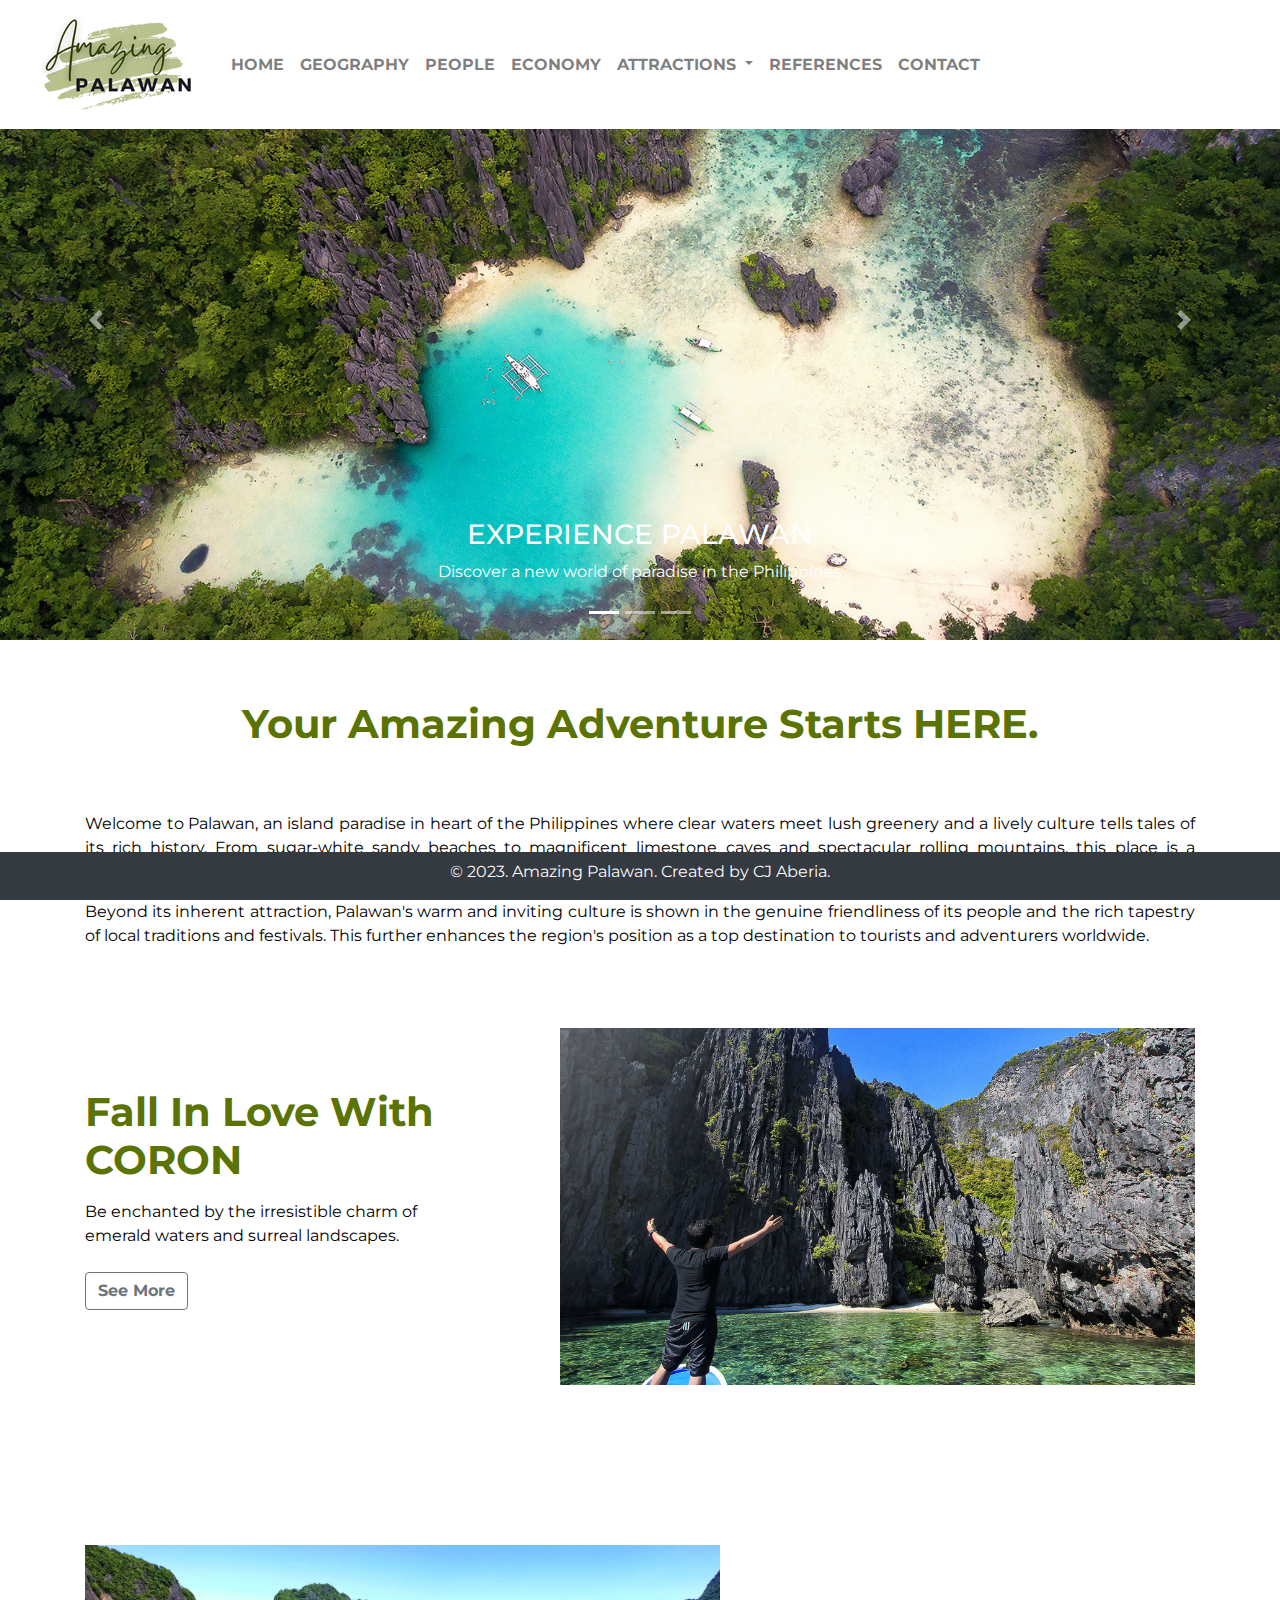
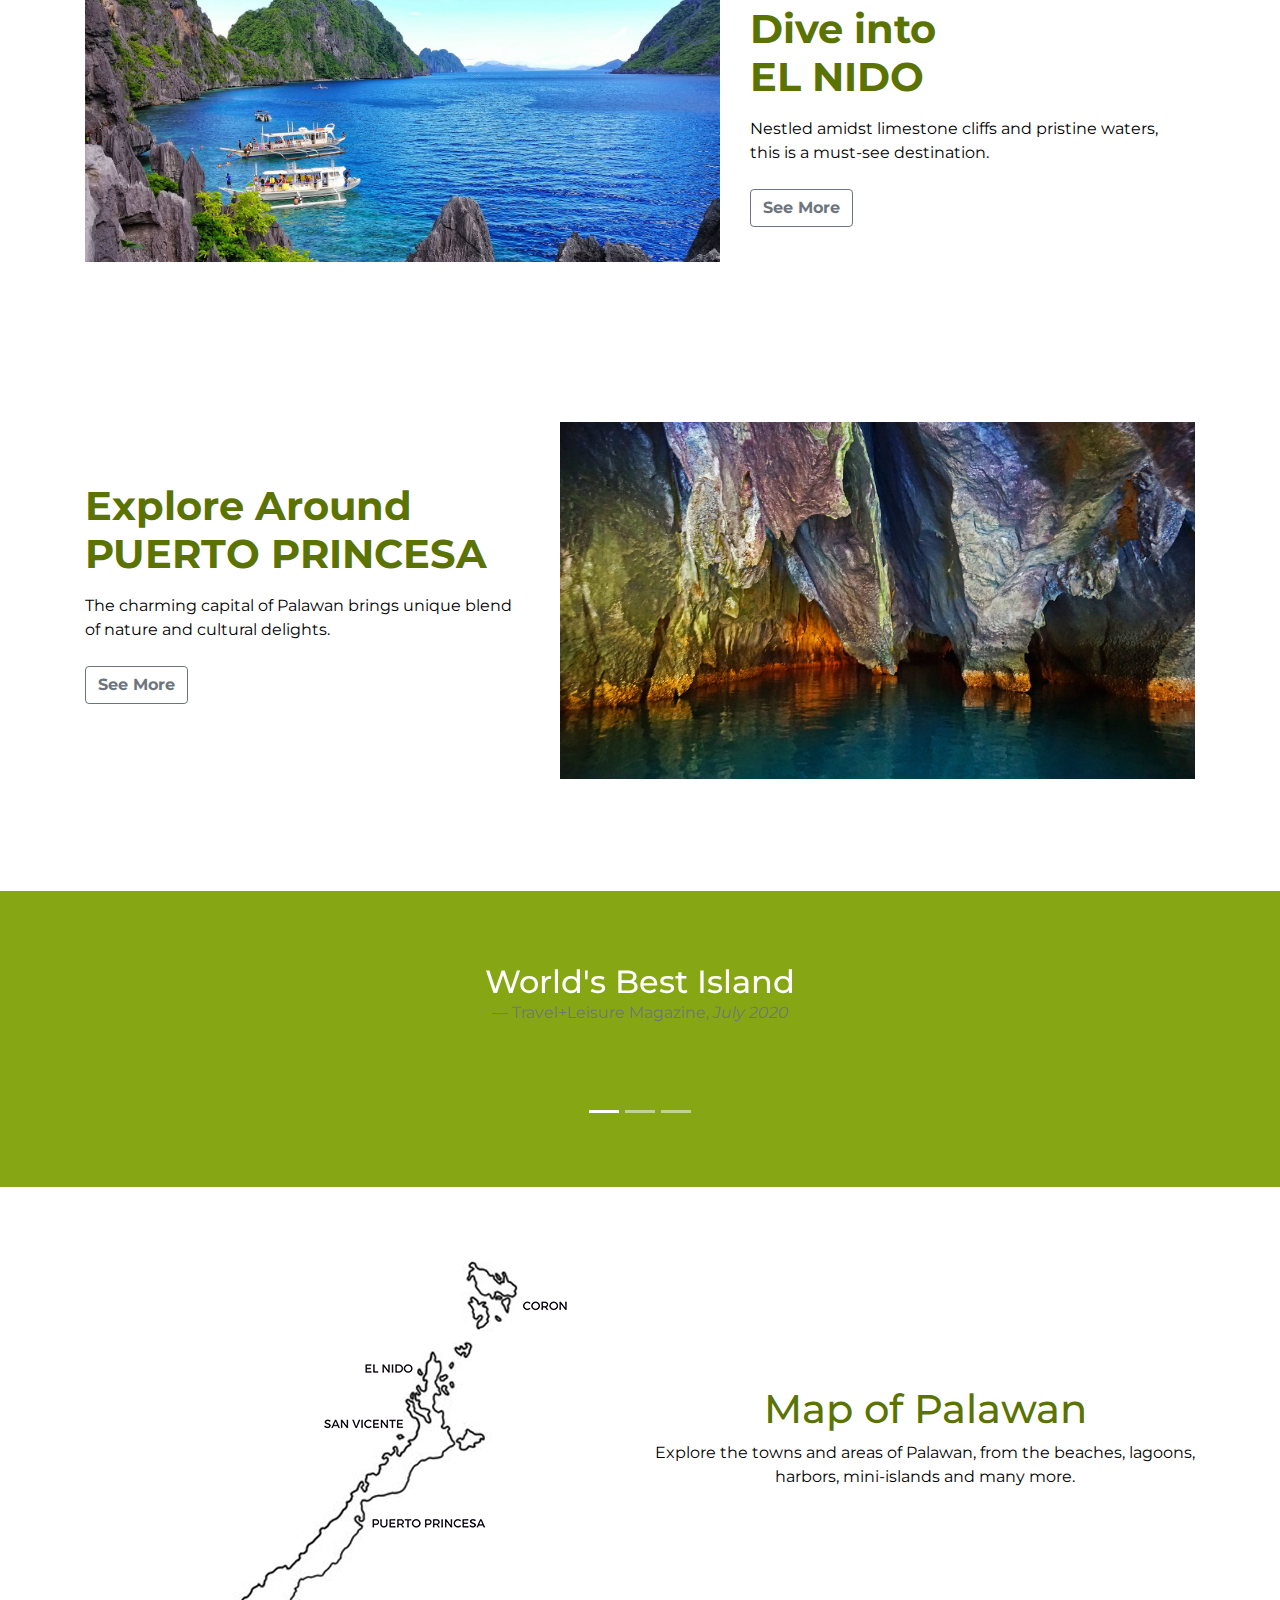
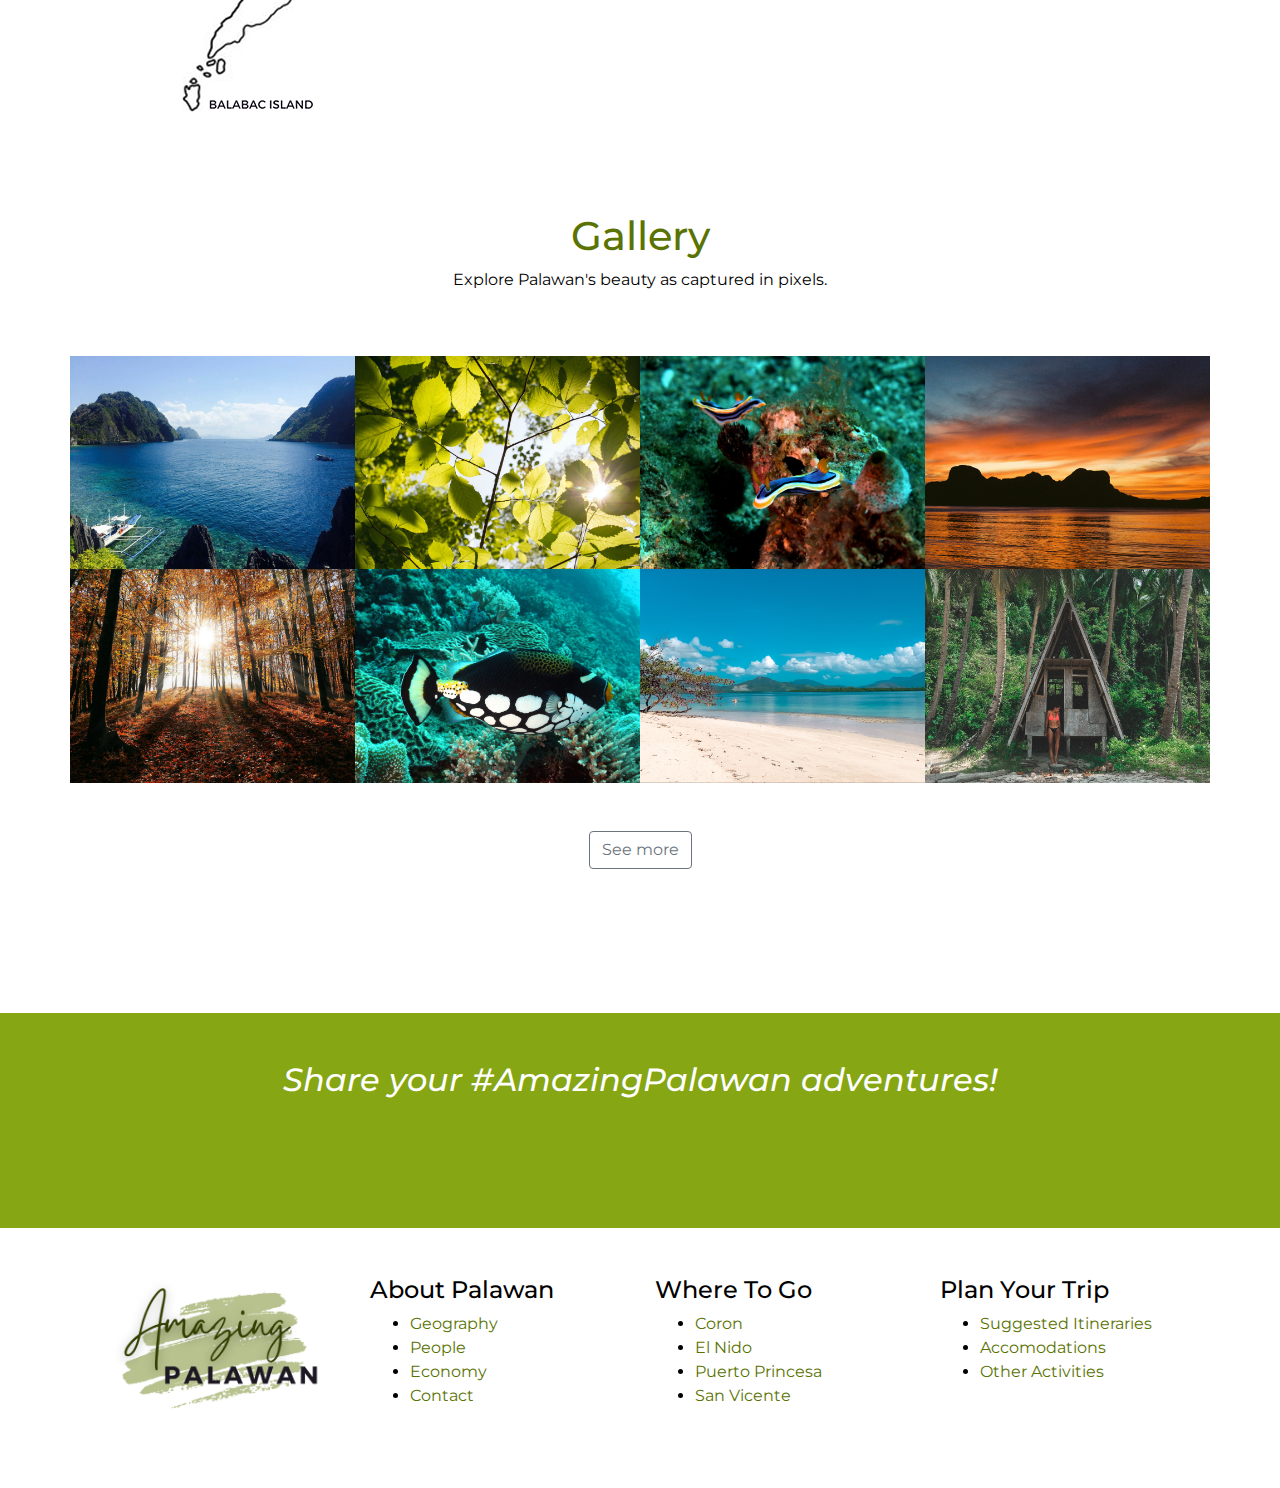
<file: index.html>
<!DOCTYPE html>
<html lang="en">

<head>
  <meta charset="UTF-8">
  <meta http-equiv="X-UA-Compatible" content="IE=edge">
  <meta name="viewport" content="width=device-width, initial-scale=1.0">
  <title>Visit Palawan, Philippines!</title>

  <!----------------------------External Files-------------------------->
  <!-- Font Awesome -->
  <link rel="stylesheet" href="https://use.fontawesome.com/releases/v5.7.0/css/all.css"
    integrity="sha384-lZN37f5QGtY3VHgisS14W3ExzMWZxybE1SJSEsQp9S+oqd12jhcu+A56Ebc1zFSJ" crossorigin="anonymous">


  <!-- Latest compiled and minified CSS -->
  <link rel="stylesheet" href="https://cdn.jsdelivr.net/npm/bootstrap@4.6.2/dist/css/bootstrap.min.css">

  <!-- My External CSS -->
  <link rel="stylesheet" href="css/palawan.css">

  <!-- jQuery library -->
  <script src="https://cdn.jsdelivr.net/npm/jquery@3.7.1/dist/jquery.slim.min.js"></script>

  <!-- Popper JS -->
  <script src="https://cdn.jsdelivr.net/npm/popper.js@1.16.1/dist/umd/popper.min.js"></script>

  <!-- Latest compiled JavaScript -->
  <script src="https://cdn.jsdelivr.net/npm/bootstrap@4.6.2/dist/js/bootstrap.bundle.min.js"></script>

  <script type="text/javascript" src="https://ajax.googleapis.com/ajax/libs/jquery/3.3.1/jquery.min.js"></script>
</head>

<body>
<!-----------------------------NAV------------------------------>
<header><nav class="navbar navbar-expand-md bg-light navbar-light bg-white fixed-top justify-content-center">
  <!-- Brand -->
  <a class="navbar-brand" href="index.html">
    <img src="images/header-logo.png" alt="Amazing Palawan Logo" />
  </a>

  <!-- Toggler/collapsibe Button -->
  <button class="navbar-toggler" type="button" data-toggle="collapse" data-target="#collapsibleNavbar">
    <span class="navbar-toggler-icon"></span>
  </button>

  <!-- Navbar links -->
  <div class="collapse navbar-collapse font-weight-bold" id="collapsibleNavbar">
    <ul class="navbar-nav justify-content-end">
      <li class="nav-item">
        <a class="nav-link" href="index.html">HOME</a>
      </li>
      <li class="nav-item">
        <a class="nav-link" href="geography.html">GEOGRAPHY</a>
      </li>
      <li class="nav-item">
        <a class="nav-link" href="people.html">PEOPLE</a>
      </li>
      <li class="nav-item">
        <a class="nav-link" href="economy.html">ECONOMY</a>
      </li>
      <li class="nav-item dropdown">
        <a class="nav-link dropdown-toggle" href="attractions.html" id="navbardrop" data-toggle="dropdown">
          ATTRACTIONS
        </a>
        <div class="dropdown-menu">
          <a class="dropdown-item" href="attractions.html#coron">Coron</a>
          <a class="dropdown-item" href="attractions.html#elnido">El Nido</a>
          <a class="dropdown-item" href="attractions.html#princesa">Puerto Princesa</a>
          <a class="dropdown-item" href="attractions.html#vicente">San Vicente</a>
          <a class="dropdown-item" href="trip.html">Plan Your Trip</a>
        </div>
      </li>
      <li class="nav-item">
        <a class="nav-link" href="references.html">REFERENCES</a>
      </li>
      <li class="nav-item">
        <a class="nav-link" href="contact.html">CONTACT</a>
      </li>
    </ul>
  </div>
</nav>
</header>
  <!-----------------------------CAROUSEL------------------------------>
  <div id="carouselExampleIndicators" class="carousel slide" data-ride="carousel">
    <ol class="carousel-indicators">
      <li data-target="#carouselExampleIndicators" data-slide-to="0" class="active"></li>
      <li data-target="#carouselExampleIndicators" data-slide-to="1"></li>
      <li data-target="#carouselExampleIndicators" data-slide-to="2"></li>
    </ol>
    <div class="carousel-inner">
      <div class="carousel-item active">
        <img class="d-block w-100" src="images/el-nido-aerial-shot.png" alt="El Nido slide">
        <div class="carousel-caption d-none d-md-block">
          <h3>EXPERIENCE PALAWAN</h3>
          <p>Discover a new world of paradise in the Philippines</p>
        </div>
      </div>
      <div class="carousel-item">
        <img class="d-block w-100" src="images/underground-river.png" alt="Puerto Princesa slide">
        <div class="carousel-caption d-none d-md-block">
          <h3>PUERTO PRINCESA UNDERGROUND RIVER</h3>
          <p>Voted as one of the New 7 Wonders of Nature</p>
        </div>
      </div>
      <div class="carousel-item">
        <img class="d-block w-100" src="images/tubbataha-reef.jpg" alt="Tubbataha slide">
        <div class="carousel-caption d-none d-md-block">
          <h3>TUBBATAHA REEFS NATURAL PARK</h3>
          <p>A marine sanctuary with a kaleidoscope of aquatic life</p>
        </div>
      </div>
    </div>
    <a class="carousel-control-prev" href="#carouselExampleIndicators" role="button" data-slide="prev">
      <span class="carousel-control-prev-icon" aria-hidden="true"></span>
      <span class="sr-only">Previous</span>
    </a>
    <a class="carousel-control-next" href="#carouselExampleIndicators" role="button" data-slide="next">
      <span class="carousel-control-next-icon" aria-hidden="true"></span>
      <span class="sr-only">Next</span>
    </a>
  </div>

  <!-----------------------------FIRST SECTION------------------------------>
  <section>
    <div class="container">
      <div class="row">
        <div class="col-sm-12 mx-auto text-center">
          <h1 style="margin-top: 60px;" class="mb-3 font-weight-bold">
            Your Amazing Adventure Starts HERE.
          </h1>
        </div>
      </div><!--ends first row-->
      <div class="row mt-5">
        <div class="col-sm-12 text-justify">
          <p>Welcome to Palawan, an island paradise in heart of the Philippines where clear waters meet lush greenery
            and a lively culture tells tales of its rich history. From sugar-white sandy beaches to magnificent
            limestone caves and spectacular rolling mountains, this place is a remarkable sight making it recognized
            four times as the “Best Island in the World.” </p>

            <p>Beyond its inherent attraction, Palawan's warm and inviting culture is shown in the genuine friendliness of its people and the rich tapestry of local traditions and festivals. This further enhances the region's position as a top destination to tourists and adventurers worldwide. </p>
        </div>
      </div><!--ends second row-->

    </div><!--ends container-->
  </section>

  <!---------------------------------Second Section--------------------->
  <div class="jumbotron bg-white">
    <div class="container">
      <div class="row justify-content-between">
        <div class="col-sm-5">
          <h1 style="margin-top: 60px;" class="mb-3 font-weight-bold">
            Fall In Love With <br> CORON
          </h1>
          <p class="mb-4">
            Be enchanted by the irresistible charm of <br />
            emerald waters and surreal landscapes.
          </p>
          <a href="attractions.html#coron">
            <button class="btn btn-outline-secondary font-weight-bold">
            See More
          </button></a>
        </div>
        <div class="col-sm-7">
          <img src="images/people-lagoon.jpg" alt="Coron Palawan" class="img-fluid" />
        </div>
      </div>
    </div>
  </div>


  <!---------------------------Third Section-------------------------->

  <div class="jumbotron bg-white">
    <div class="container">
      <div class="row justify-content-between">
        <div class="col-sm-7">
          <img src="images/el-nido-palawan.jpg" alt="El Nido Palawan" class="img-fluid" />
        </div>
        <div class="col-sm-5">
          <h1 style="margin-top: 60px;" class="mb-3 font-weight-bold">
            Dive into <br> EL NIDO
          </h1>
          <p class="mb-4">
            Nestled amidst limestone cliffs and pristine waters,<br>
            this is a must-see destination.
          </p>
          <a href="attractions.html#elnido">
          <button class="btn btn-outline-secondary font-weight-bold">
            See More
          </button></a>
        </div>
      </div>
    </div>
  </div>

  <!---------------------------------Fourth Section--------------------->
  <div class="jumbotron bg-white">
    <div class="container">
      <div class="row justify-content-between">
        <div class="col-sm-5">
          <h1 style="margin-top: 60px;" class="mb-3 font-weight-bold">
            Explore Around <br> PUERTO PRINCESA
          </h1>
          <p class="mb-4">
            The charming capital of Palawan brings unique blend <br> of nature and cultural delights.
          </p>
          <a href="attractions.html#princesa">
          <button class="btn btn-outline-secondary font-weight-bold">
            See More
          </button></a>
        </div>
        <div class="col-sm-7">
          <img src="images/pp-river.jpg" alt="Puerto Princesa Palawan" class="img-fluid" />
        </div>
      </div>
    </div>
  </div>
  <!-------------------------------TESTIMONIAL------------------------->
  <section class="testimonial text-light mt-5" id="testimonial">
    <div class="col-lg-12 pt-5 pb-5">
      <div id="client-testimonial-carousel" class="carousel slide" data-ride="carousel" style="height:200px;">
        <div class="carousel-inner" role="listbox">
          <div class="carousel-item active text-center p-4">
            <blockquote class="blockquote text-center">
              <h2 class="mb-0"><i class="fa fa-quote-left"></i> World's Best Island
              </h2>
              <footer class="blockquote-footer">Travel+Leisure Magazine, <cite title="Source Title">July 2020</cite></footer>
              <p class="client-review-stars">
                <i class="fas fa-star"></i>
                <i class="fas fa-star"></i>
                <i class="fas fa-star"></i>
                <i class="fas fa-star"></i>
                <i class="fas fa-star"></i>
              </p>
            </blockquote>
          </div>
          <div class="carousel-item text-center p-4">
            <blockquote class="blockquote text-center">
              <h2 class="mb-0"><i class="fa fa-quote-left"></i> Most Desirable Island
              </h2>
              <footer class="blockquote-footer">21st Wanderlust Travel Awards, <cite title="Source Title">November 2022</cite></footer>
             <p class="client-review-stars">
                <i class="fas fa-star"></i>
                <i class="fas fa-star"></i>
                <i class="fas fa-star"></i>
                <i class="fas fa-star"></i>
                <i class="fas fa-star"></i>
              </p>
            </blockquote>
          </div>
          <div class="carousel-item text-center p-4">
            <blockquote class="blockquote text-center">
              <h2 class="mb-0"><i class="fa fa-quote-left"></i> Best Island Destination in East and Southeast Asia
              </h2>
              <footer class="blockquote-footer">National Geographic, <cite title="Source Title">November 2007</cite></footer>
      <p class="client-review-stars">
                <i class="fas fa-star"></i>
                <i class="fas fa-star"></i>
                <i class="fas fa-star"></i>
                <i class="fas fa-star"></i>
                <i class="fas fa-star"></i>
              </p>
            </blockquote>
          </div>
        </div>
        <ol class="carousel-indicators">
          <li data-target="#client-testimonial-carousel" data-slide-to="0" class="active"></li>
          <li data-target="#client-testimonial-carousel" data-slide-to="1"></li>
          <li data-target="#client-testimonial-carousel" data-slide-to="2"></li>
        </ol>
      </div>
    </div>
  </section>

  <!---------------------------MAP-------------------------->

  <section>
    <div class="container">
      <div class="row mt-5">
        <div class="col-sm-6">
          <img class="img-fluid" src="images/palawan-map.png" alt="Palawan Map">
        </div>
        <div class="col-sm-6 mt-15 text-center">
          <h1 style="margin-top: 150px;">Map of Palawan</h1>
          <p>Explore the towns and areas of Palawan, from the beaches, lagoons, harbors, mini-islands and many more.</p>
        </div>
      </div>
    </div><!--ends container-->

  </section>

  <!---------------------------GALLERY-------------------------->

  <section class="py-5 gallery">
    <div class="container">
      <div class="row">
        <div class="col-12 text-center pb-5">
          <h1>Gallery</h1>
          <p>Explore Palawan's beauty as captured in pixels.</p>
        </div>
      </div>

      <div class="row">
        <a href="#" class="col-12 col-md-6 col-lg-3 p-0"><img
            src="images/lake.jpg"
            class="img-fluid" alt="lake" /></a>
        <a href="#" class="col-12 col-md-6 col-lg-3 p-0"><img
            src="images/leaves.jpg"
            class="img-fluid" alt="leaves" /></a>
        <a href="#" class="col-12 col-md-6 col-lg-3 p-0"><img
            src="images/tubbataha-dory.jpg"
            class="img-fluid" alt="tubbataha-fish" /></a>
        <a href="#" class="col-12 col-md-6 col-lg-3 p-0"><img
            src="images/sunset.jpg"
            class="img-fluid" alt="sunset" /></a>
        <a href="#" class="col-12 col-md-6 col-lg-3 p-0"><img
            src="images/trees.jpg"
            class="img-fluid" alt="trees" /></a>
        <a href="#" class="col-12 col-md-6 col-lg-3 p-0"><img
            src="images/tubbataha-clown.jpg"
            class="img-fluid" alt="tubbataha-clown-fish" /></a>
        <a href="#" class="col-12 col-md-6 col-lg-3 p-0"><img
            src="images/beach.jpg"
            class="img-fluid" alt="beach" /></a>
        <a href="#" class="col-12 col-md-6 col-lg-3 p-0"><img
            src="images/hut.jpg"
            class="img-fluid" alt="tropical-hut" /></a>
      </div>
      <a href="attractions.html">
      <button class="btn btn-outline-secondary m-5 d-block mx-auto">See more</button></a>
    </div>
  </section>
  <!---------------------------SOCMED-------------------------->

  <section class="socmed text-light mt-5" id="socmed">
    <div class="container">
      <div class="row">
        <div class="col-12 text-center mt-5 font-italic">
          <h2>Share your #AmazingPalawan adventures!</h2>
        </div>
      </div>
      <div class="row justify-content-center py-5 text-light">
        <!--social media icons, Insta, LinkedIn, Facebook-->
        <a href="https://www.instagram.com/" target="_blank">
            <i class="fab fa-instagram fa-3x mx-2 text-white"></i>
        </a>
        <a href="https://www.linkedin.com/" target="_blank">
            <i class="fab fa-linkedin fa-3x mx-2 text-white"></i>
        </a>
        <a href="https://www.facebook.com/" target="_blank">
            <i class="fab fa-facebook-square fa-3x mx-2 text-white"></i>
        </a>
        <a href="https://www.youtube.com/" target="_blank">
          <i class="fab fa-youtube-square fa-3x mx-2 text-white"></i>
      </a>

      </div>
    </div>
  </section>
<!-------------------------------FOOTER------------------------->

<footer class=" py-5 mb-3 footer-area footer--light">
  <div class="footer-big">
    <!-- start .container -->
    <div class="container">
      <div class="row">
        <div class="col-md-3 col-sm-12">
          <div class="footer-widget">
            <div class="widget-about">
              <img src="images/footer-logo.png" alt="Amazing Palawan Logo" class="img-fluid">
            </div>
          </div>
          <!-- Ends: .footer-widget -->
        </div>
        <!-- end /.col-md-4 -->
        <div class="col-md-3 col-sm-4">
          <div class="footer-widget">
            <div class="footer-menu footer-menu--1">
              <h4 class="footer-widget-title">About Palawan</h4>
              <ul>
                <li>
                  <a href="geography.html">Geography</a>
                </li>
                <li>
                  <a href="people.html">People</a>
                </li>
                <li>
                  <a href="economy.html">Economy</a>
                </li>
                <li>
                  <a href="contact.html">Contact</a>
                </li>
              </ul>
            </div>
            <!-- end /.footer-menu -->
          </div>
          <!-- Ends: .footer-widget -->
        </div>
        <!-- end /.col-md-3 -->

        <div class="col-md-3 col-sm-4">
          <div class="footer-widget">
            <div class="footer-menu">
              <h4 class="footer-widget-title">Where To Go</h4>
              <ul>
                <li>
                  <a href="attractions.html#coron">Coron</a>
                </li>
                <li>
                  <a href="attractions.html#elnido">El Nido</a>
                </li>
                <li>
                  <a href="attractions.html#princesa">Puerto Princesa</a>
                </li>
                <li>
                  <a href="attractions.html#vicente">San Vicente</a>
                </li>
              </ul>
            </div>
            <!-- end /.footer-menu -->
          </div>
          <!-- Ends: .footer-widget -->
        </div>
        <!-- end /.col-lg-3 -->

        <div class="col-md-3 col-sm-4">
          <div class="footer-widget">
            <div class="footer-menu no-padding">
              <h4 class="footer-widget-title">Plan Your Trip</h4>
              <ul>
                <li>
                  <a href="trip.html#itineraries">Suggested Itineraries</a>
                </li>
                <li>
                  <a href="trip.html#accomodations">Accomodations</a>
                </li>
                <li>
                  <a href="trip.html#otheractivities">Other Activities</a>
                </li>
              </ul>
            </div>
            <!-- end /.footer-menu -->
          </div>
          <!-- Ends: .footer-widget -->
        </div>
        <!-- Ends: .col-lg-3 -->

      </div>
      <!-- end /.row -->
    </div>
    <!-- end /.container -->
  </div>
  <!-- end /.footer-big -->

  <div class="mini-footer mt-5 bg-dark text-light fixed-bottom">
    <div class="row mt-2">
      <div class="col-sm-12">
        <div class="copyright-text mx-auto text-center">
          <p>© 2023. Amazing Palawan. Created by CJ Aberia.
          </p>
        </div>
      </div>
    </div>
  </div>
</footer>


</body>






</html>
</file>
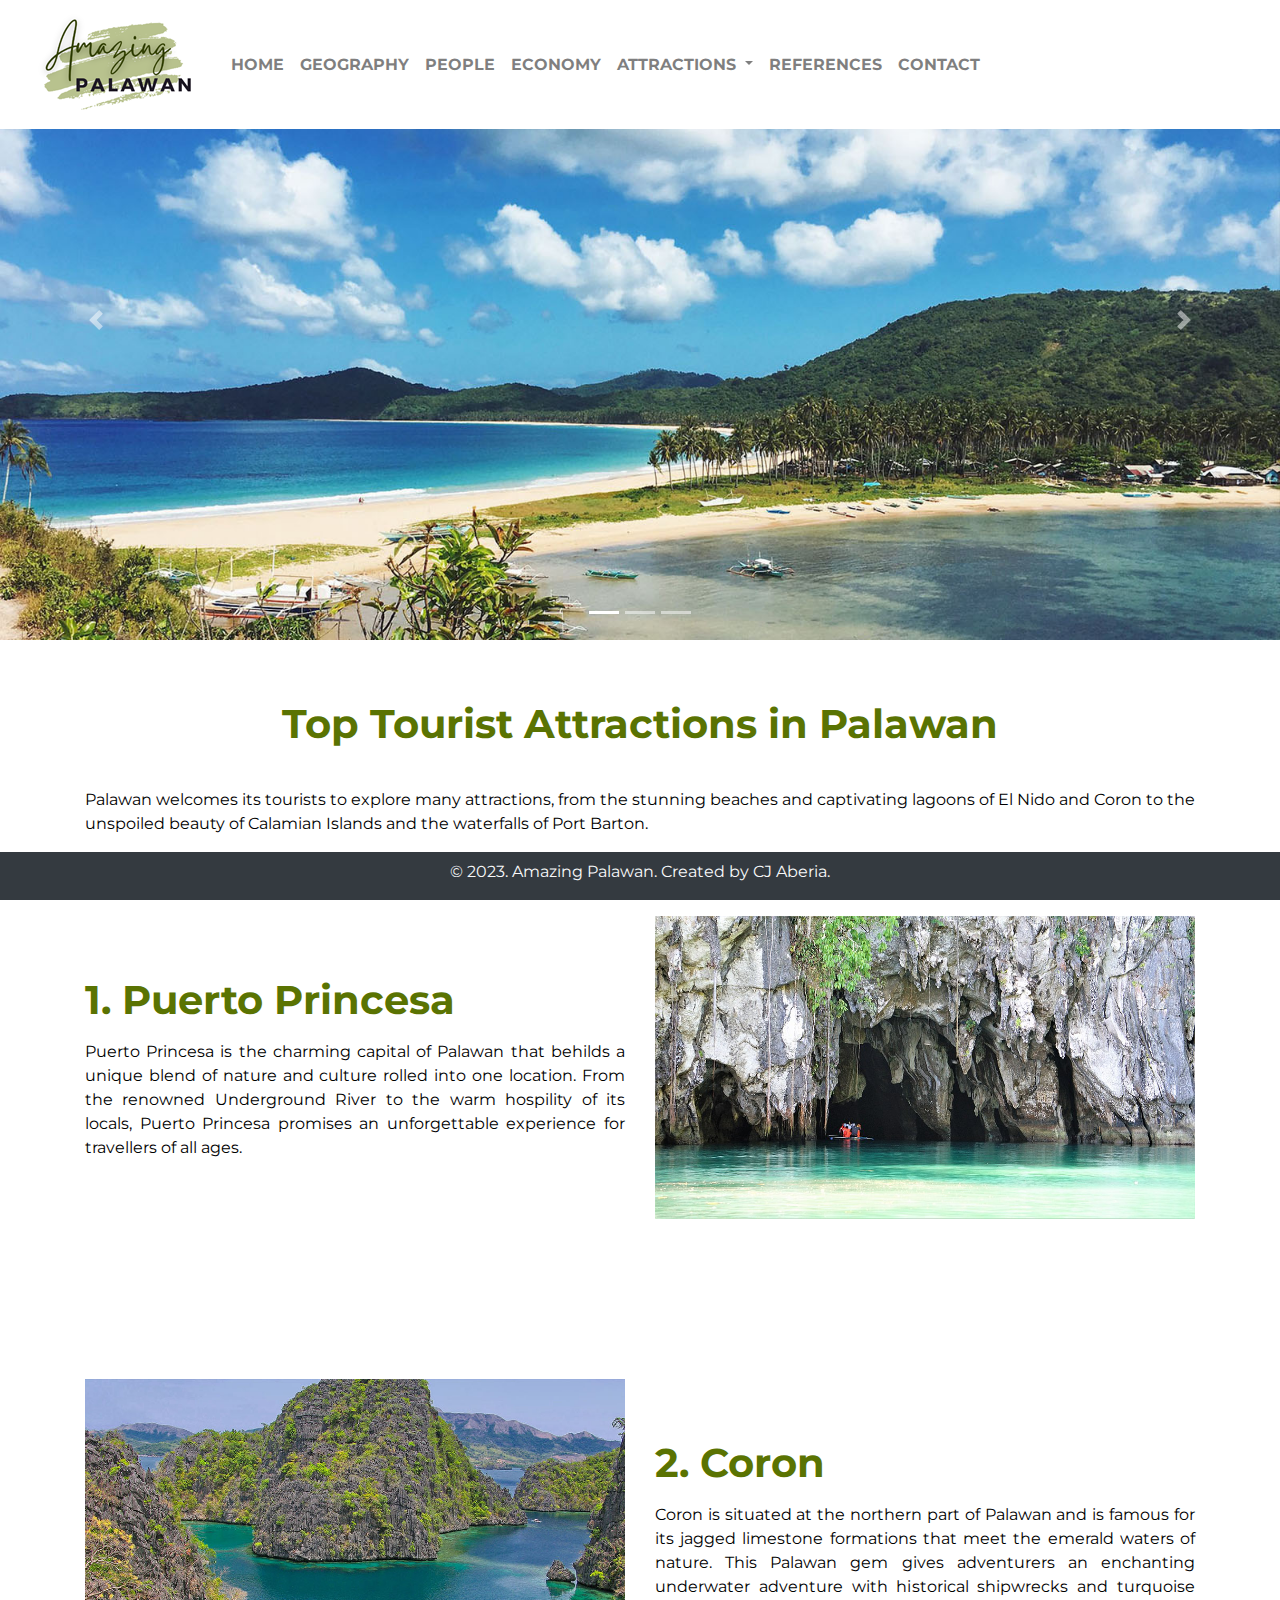
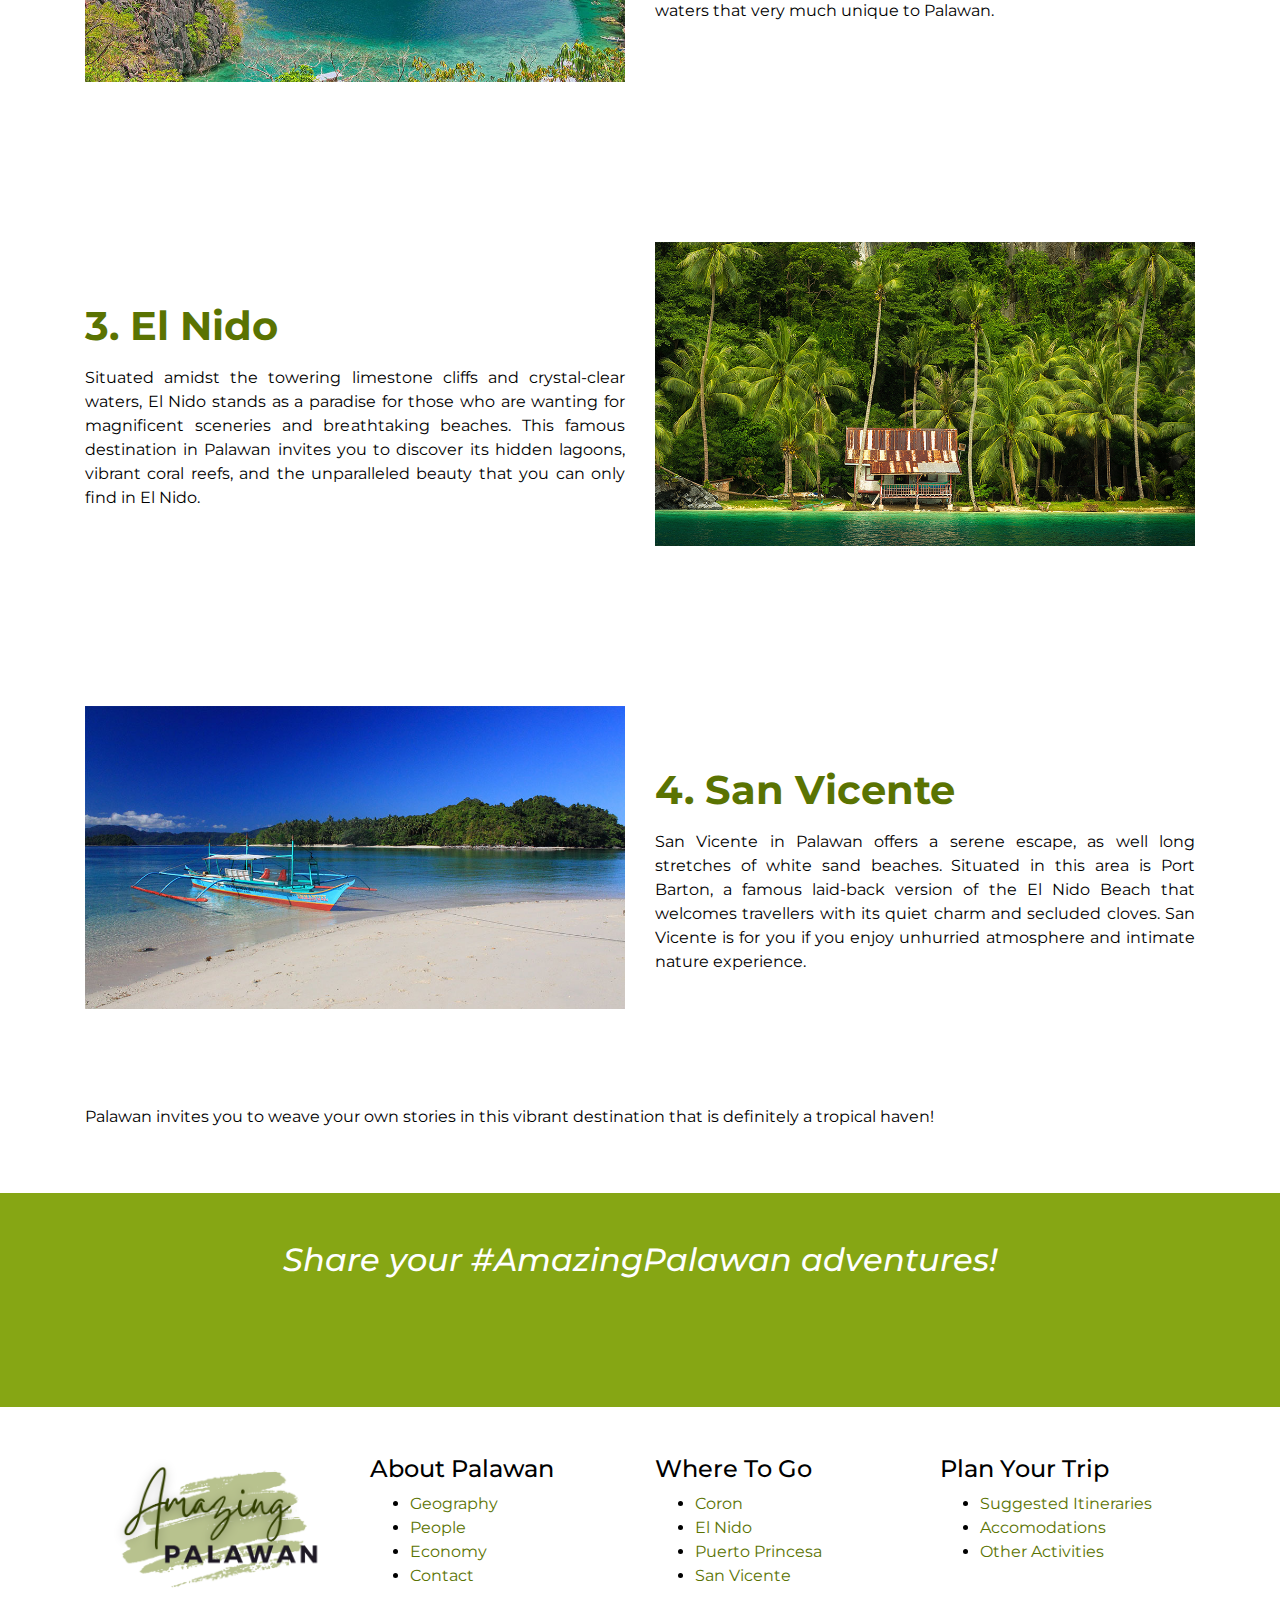
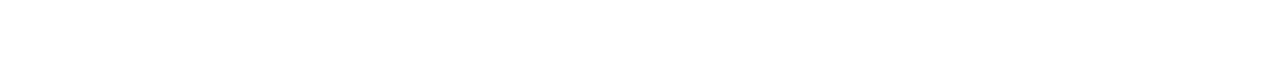
<file: attractions.html>
<!DOCTYPE html>
<html lang="en">

<head>
  <meta charset="UTF-8">
  <meta http-equiv="X-UA-Compatible" content="IE=edge">
  <meta name="viewport" content="width=device-width, initial-scale=1.0">
  <title>Visit Palawan, Philippines!</title>

  <!----------------------------External Files-------------------------->
  <!-- Font Awesome -->
  <link rel="stylesheet" href="https://use.fontawesome.com/releases/v5.7.0/css/all.css"
    integrity="sha384-lZN37f5QGtY3VHgisS14W3ExzMWZxybE1SJSEsQp9S+oqd12jhcu+A56Ebc1zFSJ" crossorigin="anonymous">


  <!-- Latest compiled and minified CSS -->
  <link rel="stylesheet" href="https://cdn.jsdelivr.net/npm/bootstrap@4.6.2/dist/css/bootstrap.min.css">

  <!-- My External CSS -->
  <link rel="stylesheet" href="css/palawan.css">

  <!-- jQuery library -->
  <script src="https://cdn.jsdelivr.net/npm/jquery@3.7.1/dist/jquery.slim.min.js"></script>

  <!-- Popper JS -->
  <script src="https://cdn.jsdelivr.net/npm/popper.js@1.16.1/dist/umd/popper.min.js"></script>

  <!-- Latest compiled JavaScript -->
  <script src="https://cdn.jsdelivr.net/npm/bootstrap@4.6.2/dist/js/bootstrap.bundle.min.js"></script>

  <script type="text/javascript" src="https://ajax.googleapis.com/ajax/libs/jquery/3.3.1/jquery.min.js"></script>
</head>

<body>
<!-----------------------------NAV------------------------------>
<header><nav class="navbar navbar-expand-md bg-light navbar-light bg-white fixed-top justify-content-center">
  <!-- Brand -->
  <a class="navbar-brand" href="index.html">
    <img src="images/header-logo.png" alt="Amazing Palawan Logo" />
  </a>

  <!-- Toggler/collapsibe Button -->
  <button class="navbar-toggler" type="button" data-toggle="collapse" data-target="#collapsibleNavbar">
    <span class="navbar-toggler-icon"></span>
  </button>

  <!-- Navbar links -->
  <div class="collapse navbar-collapse font-weight-bold" id="collapsibleNavbar">
    <ul class="navbar-nav justify-content-end">
      <li class="nav-item">
        <a class="nav-link" href="index.html">HOME</a>
      </li>
      <li class="nav-item">
        <a class="nav-link" href="geography.html">GEOGRAPHY</a>
      </li>
      <li class="nav-item">
        <a class="nav-link" href="people.html">PEOPLE</a>
      </li>
      <li class="nav-item">
        <a class="nav-link" href="economy.html">ECONOMY</a>
      </li>
      <li class="nav-item dropdown">
        <a class="nav-link dropdown-toggle" href="attractions.html" id="navbardrop" data-toggle="dropdown">
          ATTRACTIONS
        </a>
        <div class="dropdown-menu">
          <a class="dropdown-item" href="attractions.html#coron">Coron</a>
          <a class="dropdown-item" href="attractions.html#elnido">El Nido</a>
          <a class="dropdown-item" href="attractions.html#princesa">Puerto Princesa</a>
          <a class="dropdown-item" href="attractions.html#vicente">San Vicente</a>
          <a class="dropdown-item" href="trip.html">Plan Your Trip</a>
        </div>
      </li>
      <li class="nav-item">
        <a class="nav-link" href="references.html">REFERENCES</a>
      </li>
      <li class="nav-item">
        <a class="nav-link" href="contact.html">CONTACT</a>
      </li>
    </ul>
  </div>
</nav>
</header>

  <!-----------------------------CAROUSEL------------------------------>
  <div id="carouselExampleIndicators" class="carousel slide" data-ride="carousel">
    <ol class="carousel-indicators">
      <li data-target="#carouselExampleIndicators" data-slide-to="0" class="active"></li>
      <li data-target="#carouselExampleIndicators" data-slide-to="1"></li>
      <li data-target="#carouselExampleIndicators" data-slide-to="2"></li>
    </ol>
    <div class="carousel-inner">
      <div class="carousel-item active">
        <img class="d-block w-100" src="images/coastline.jpg" alt="Palawan Coastline">
            </div>
      <div class="carousel-item">
        <img class="d-block w-100" src="images/sunset-el-nido.png" alt="Sunse at El Nido">
         </div>
      <div class="carousel-item">
        <img class="d-block w-100" src="images/aerial-shot.png" alt="Palawan Aerial Shot">
          </div>
    </div>
    <a class="carousel-control-prev" href="#carouselExampleIndicators" role="button" data-slide="prev">
      <span class="carousel-control-prev-icon" aria-hidden="true"></span>
      <span class="sr-only">Previous</span>
    </a>
    <a class="carousel-control-next" href="#carouselExampleIndicators" role="button" data-slide="next">
      <span class="carousel-control-next-icon" aria-hidden="true"></span>
      <span class="sr-only">Next</span>
    </a>
  </div>

  <!-----------------------------FIRST SECTION------------------------------>
  <section>
    <div class="container">
      <div class="row">
        <div class="col-sm-12 mx-auto text-center">
          <h1 style="margin-top: 60px;" class="mb-3 font-weight-bold">
            Top Tourist Attractions in Palawan
          </h1>
        </div>
      </div><!--ends first row-->
      <div class="row">
        <div class="col-sm-12 text-justify mt-4">
          <p>Palawan welcomes its tourists to explore many attractions, from the stunning beaches and captivating lagoons of El Nido and Coron to the unspoiled beauty of Calamian Islands and the waterfalls of Port Barton. </p>
        </div>
      </div><!--ends second row-->
    </div><!--ends container-->
  </section>

  
  <!---------------------------------Second Section--------------------->
  <div class="jumbotron bg-white" id="princesa">
    <div class="container">
      <div class="row">
        <div class="col-sm-6 text-justify">
          <h1 style="margin-top: 60px;" class="mb-3 font-weight-bold">
            1. Puerto Princesa
          </h1>
          <p>
            Puerto Princesa is the charming capital of Palawan that behilds a unique blend of nature and culture rolled into one location. From the renowned Underground River to the warm hospility of its locals, Puerto Princesa promises an unforgettable experience for travellers of all ages.
          </p>
        </div>
        <div class="col-sm-6">
          <img src="images/pp-park.jpg" alt="Puerto Princesa Underground River" class="img-fluid" />
        </div>
      </div>
    </div>
  </div>


  <!---------------------------Third Section-------------------------->

  <div class="jumbotron bg-white" id="coron">
    <div class="container">
      <div class="row">
        <div class="col-sm-6">
          <img src="images/lagoon-palawan.jpg" alt="Palawan Lagoon" class="img-fluid" />
        </div>
        <div class="col-sm-6 text-justify">
          <h1 style="margin-top: 60px;" class="mb-3 font-weight-bold">
            2. Coron
          </h1>
          <p>
            Coron is situated at the northern part of Palawan and is famous for its jagged limestone formations that meet the emerald waters of nature. This Palawan gem gives adventurers an enchanting underwater adventure with historical shipwrecks and turquoise waters that very much unique to Palawan.
          </p>
        </div>
      </div>
    </div>
  </div>

  <!---------------------------------Fourth Section--------------------->
  <div class="jumbotron bg-white" id="elnido">
    <div class="container">
      <div class="row">
        <div class="col-sm-6 text-justify">
          <h1 style="margin-top: 60px;" class="mb-3 font-weight-bold">
            3. El Nido
          </h1>
          <p>
            Situated amidst the towering limestone cliffs and crystal-clear waters, El Nido stands as a paradise for those who are wanting for magnificent sceneries and breathtaking beaches. This famous destination in Palawan invites you to discover its hidden lagoons, vibrant coral reefs, and the unparalleled beauty that you can only find in El Nido.
          </p>
        </div>
        <div class="col-sm-6">
          <img src="images/el-nido-tropical-house.png" alt="El Nido Resort" class="img-fluid" />
        </div>
      </div>
    </div>
  </div>

    <!---------------------------Fifth Section-------------------------->

    <div class="jumbotron bg-white" id="vicente">
      <div class="container">
        <div class="row">
          <div class="col-sm-6">
            <img src="images/sanvicente.jpg" alt="San Vicente Palawan" class="img-fluid" />
          </div>
          <div class="col-sm-6 text-justify">
            <h1 style="margin-top: 60px;" class="mb-3 font-weight-bold">
              4. San Vicente
            </h1>
            <p>
              San Vicente in Palawan offers a serene escape, as well long stretches of white sand beaches. Situated in this area is Port Barton, a famous laid-back version of the El Nido Beach that welcomes travellers with its quiet charm and secluded cloves. San Vicente is for you if you enjoy unhurried atmosphere and intimate nature experience.
            </p>
          </div>
        </div>
      </div>
    </div>

    <!-----------------------------SIXTH SECTION------------------------------>
  <section>
    <div class="container">
        <div class="row">
        <div class="col-sm-12 text-justify">
          <p>Palawan invites you to weave your own stories in this vibrant destination that is definitely a tropical haven!</p>
        </div>
      </div><!--ends second row-->


    </div><!--ends container-->
  </section>

  <!---------------------------SOCMED-------------------------->

  <section class="socmed text-light mt-5" id="socmed">
    <div class="container">
      <div class="row">
        <div class="col-12 text-center mt-5 font-italic">
          <h2>Share your #AmazingPalawan adventures!</h2>
        </div>
      </div>
      <div class="row justify-content-center py-5 text-light">
        <!--social media icons, Insta, LinkedIn, Facebook-->
        <a href="https://www.instagram.com/" target="_blank">
            <i class="fab fa-instagram fa-3x mx-2 text-white"></i>
        </a>
        <a href="https://www.linkedin.com/" target="_blank">
            <i class="fab fa-linkedin fa-3x mx-2 text-white"></i>
        </a>
        <a href="https://www.facebook.com/" target="_blank">
            <i class="fab fa-facebook-square fa-3x mx-2 text-white"></i>
        </a>
        <a href="https://www.youtube.com/" target="_blank">
          <i class="fab fa-youtube-square fa-3x mx-2 text-white"></i>
      </a>

      </div>
    </div>
  </section>
<!-------------------------------FOOTER------------------------->

<footer class=" py-5 mb-3 footer-area footer--light">
  <div class="footer-big">
    <!-- start .container -->
    <div class="container">
      <div class="row">
        <div class="col-md-3 col-sm-12">
          <div class="footer-widget">
            <div class="widget-about">
              <img src="images/footer-logo.png" alt="Amazing Palawan Logo" class="img-fluid">
            </div>
          </div>
          <!-- Ends: .footer-widget -->
        </div>
        <!-- end /.col-md-4 -->
        <div class="col-md-3 col-sm-4">
          <div class="footer-widget">
            <div class="footer-menu footer-menu--1">
              <h4 class="footer-widget-title">About Palawan</h4>
              <ul>
                <li>
                  <a href="geography.html">Geography</a>
                </li>
                <li>
                  <a href="people.html">People</a>
                </li>
                <li>
                  <a href="economy.html">Economy</a>
                </li>
                <li>
                  <a href="contact.html">Contact</a>
                </li>
              </ul>
            </div>
            <!-- end /.footer-menu -->
          </div>
          <!-- Ends: .footer-widget -->
        </div>
        <!-- end /.col-md-3 -->

        <div class="col-md-3 col-sm-4">
          <div class="footer-widget">
            <div class="footer-menu">
              <h4 class="footer-widget-title">Where To Go</h4>
              <ul>
                <li>
                  <a href="attractions.html#coron">Coron</a>
                </li>
                <li>
                  <a href="attractions.html#elnido">El Nido</a>
                </li>
                <li>
                  <a href="attractions.html#princesa">Puerto Princesa</a>
                </li>
                <li>
                  <a href="attractions.html#vicente">San Vicente</a>
                </li>
              </ul>
            </div>
            <!-- end /.footer-menu -->
          </div>
          <!-- Ends: .footer-widget -->
        </div>
        <!-- end /.col-lg-3 -->

        <div class="col-md-3 col-sm-4">
          <div class="footer-widget">
            <div class="footer-menu no-padding">
              <h4 class="footer-widget-title">Plan Your Trip</h4>
              <ul>
                <li>
                  <a href="trip.html#itineraries">Suggested Itineraries</a>
                </li>
                <li>
                  <a href="trip.html#accomodations">Accomodations</a>
                </li>
                <li>
                  <a href="trip.html#otheractivities">Other Activities</a>
                </li>
              </ul>
            </div>
            <!-- end /.footer-menu -->
          </div>
          <!-- Ends: .footer-widget -->
        </div>
        <!-- Ends: .col-lg-3 -->

      </div>
      <!-- end /.row -->
    </div>
    <!-- end /.container -->
  </div>
  <!-- end /.footer-big -->

  <div class="mini-footer mt-5 bg-dark text-light fixed-bottom">
    <div class="row mt-2">
      <div class="col-sm-12">
        <div class="copyright-text mx-auto text-center">
          <p>© 2023. Amazing Palawan. Created by CJ Aberia.
          </p>
        </div>
      </div>
    </div>
  </div>
</footer>


</body>






</html>
</file>
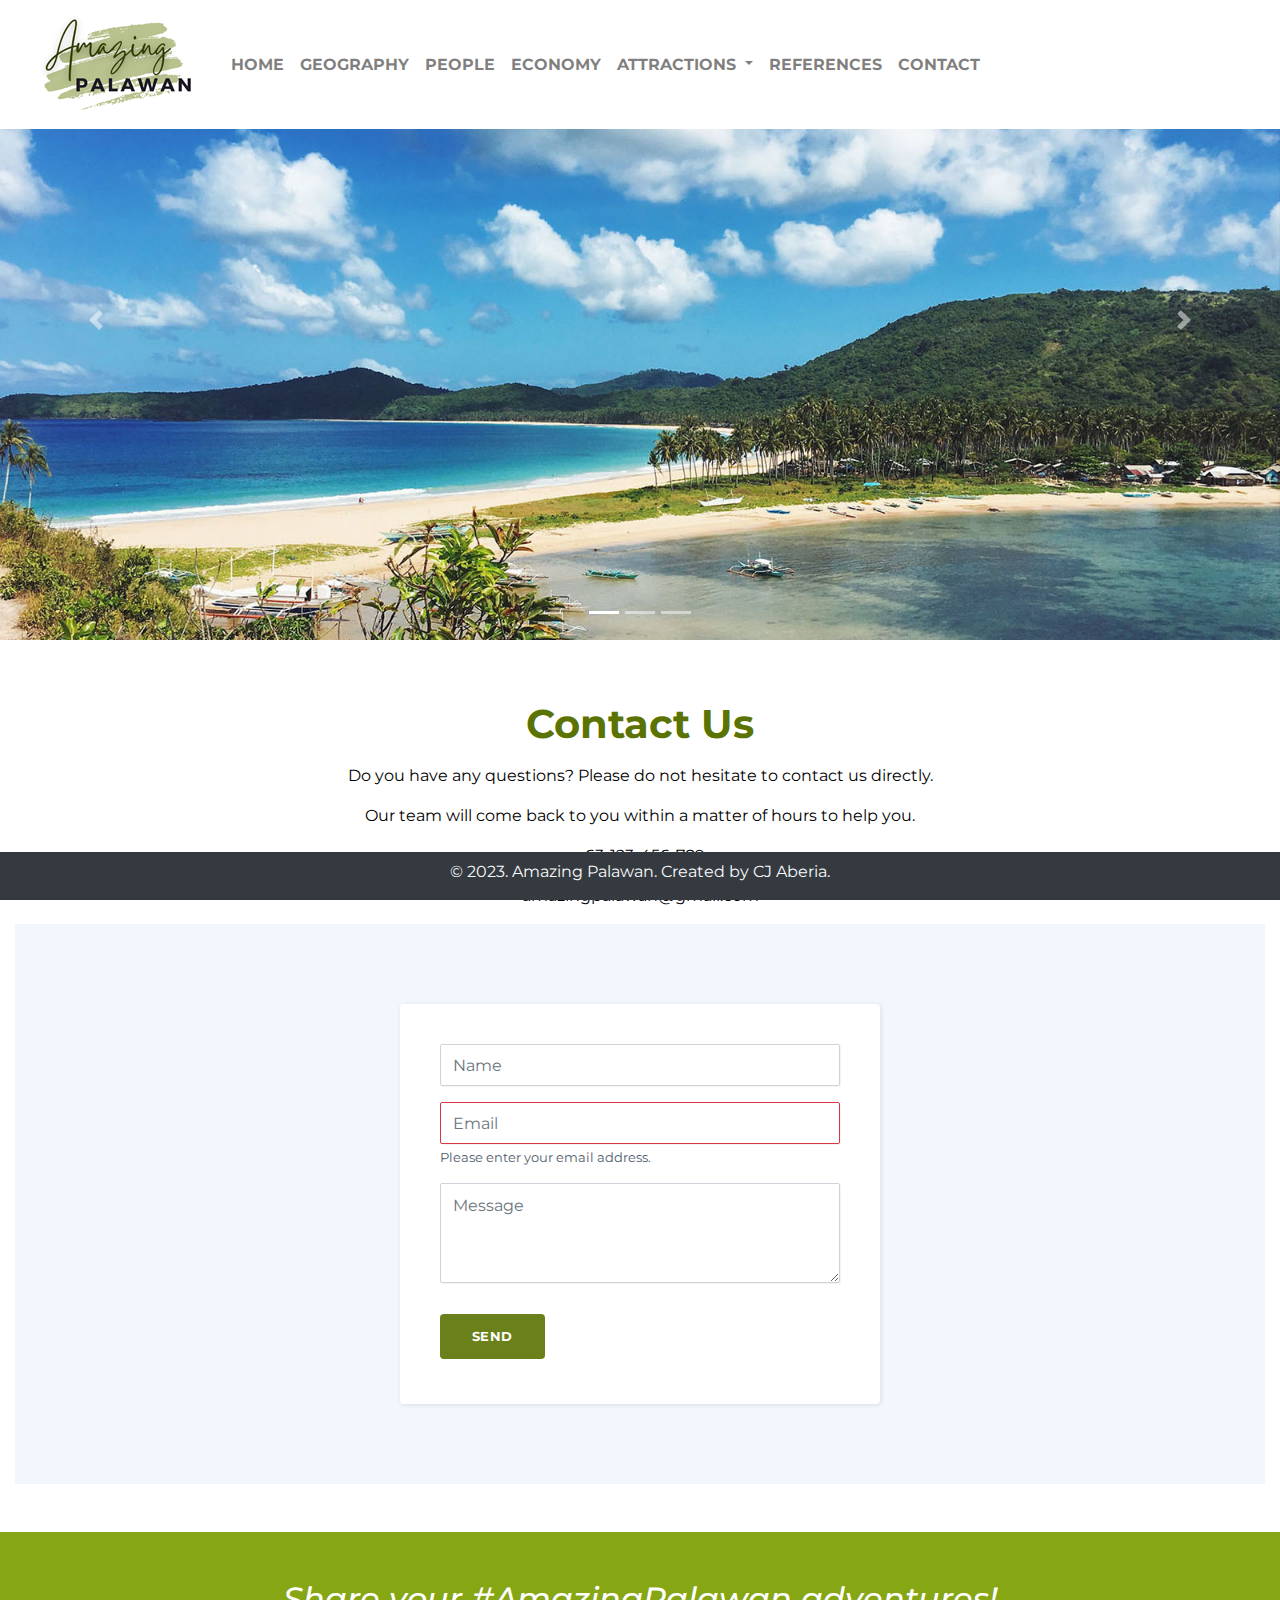
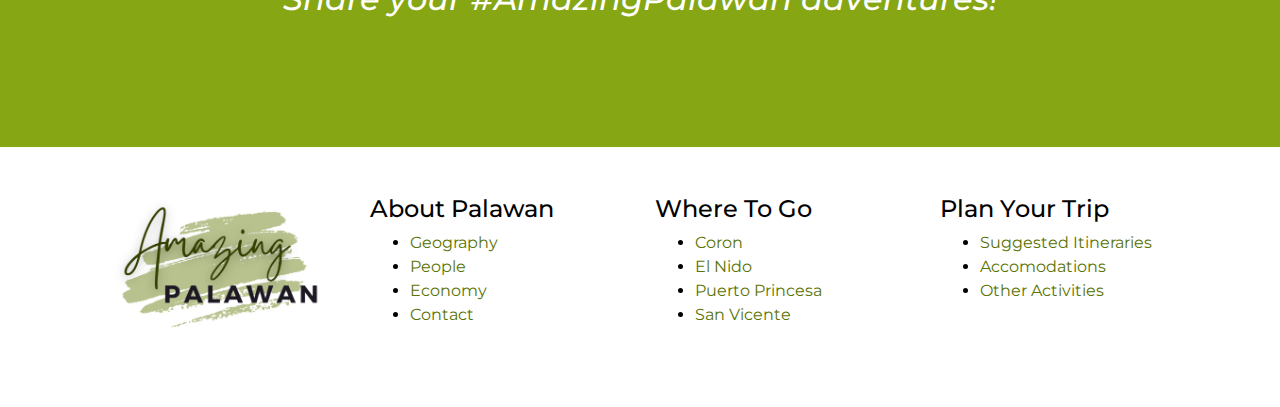
<file: contact.html>
<!DOCTYPE html>
<html lang="en">

<head>
  <meta charset="UTF-8">
  <meta http-equiv="X-UA-Compatible" content="IE=edge">
  <meta name="viewport" content="width=device-width, initial-scale=1.0">
  <title>Visit Palawan, Philippines!</title>

  <!----------------------------External Files-------------------------->
  <!-- Font Awesome -->
  <link rel="stylesheet" href="https://use.fontawesome.com/releases/v5.7.0/css/all.css"
    integrity="sha384-lZN37f5QGtY3VHgisS14W3ExzMWZxybE1SJSEsQp9S+oqd12jhcu+A56Ebc1zFSJ" crossorigin="anonymous">


  <!-- Latest compiled and minified CSS -->
  <link rel="stylesheet" href="https://cdn.jsdelivr.net/npm/bootstrap@4.6.2/dist/css/bootstrap.min.css">

  <!-- My External CSS -->
  <link rel="stylesheet" href="css/palawan.css">

  <!-- jQuery library -->
  <script src="https://cdn.jsdelivr.net/npm/jquery@3.7.1/dist/jquery.slim.min.js"></script>

  <!-- Popper JS -->
  <script src="https://cdn.jsdelivr.net/npm/popper.js@1.16.1/dist/umd/popper.min.js"></script>

  <!-- Latest compiled JavaScript -->
  <script src="https://cdn.jsdelivr.net/npm/bootstrap@4.6.2/dist/js/bootstrap.bundle.min.js"></script>

  <script type="text/javascript" src="https://ajax.googleapis.com/ajax/libs/jquery/3.3.1/jquery.min.js"></script>
</head>

<body>
<!-----------------------------NAV------------------------------>
<header><nav class="navbar navbar-expand-md bg-light navbar-light bg-white fixed-top justify-content-center">
    <!-- Brand -->
    <a class="navbar-brand" href="index.html">
      <img src="images/header-logo.png" alt="Amazing Palawan Logo" />
    </a>
  
    <!-- Toggler/collapsibe Button -->
    <button class="navbar-toggler" type="button" data-toggle="collapse" data-target="#collapsibleNavbar">
      <span class="navbar-toggler-icon"></span>
    </button>
  
    <!-- Navbar links -->
    <div class="collapse navbar-collapse font-weight-bold" id="collapsibleNavbar">
      <ul class="navbar-nav justify-content-end">
        <li class="nav-item">
          <a class="nav-link" href="index.html">HOME</a>
        </li>
        <li class="nav-item">
          <a class="nav-link" href="geography.html">GEOGRAPHY</a>
        </li>
        <li class="nav-item">
          <a class="nav-link" href="people.html">PEOPLE</a>
        </li>
        <li class="nav-item">
          <a class="nav-link" href="economy.html">ECONOMY</a>
        </li>
        <li class="nav-item dropdown">
          <a class="nav-link dropdown-toggle" href="attractions.html" id="navbardrop" data-toggle="dropdown">
            ATTRACTIONS
          </a>
          <div class="dropdown-menu">
            <a class="dropdown-item" href="attractions.html#coron">Coron</a>
            <a class="dropdown-item" href="attractions.html#elnido">El Nido</a>
            <a class="dropdown-item" href="attractions.html#princesa">Puerto Princesa</a>
            <a class="dropdown-item" href="attractions.html#vicente">San Vicente</a>
            <a class="dropdown-item" href="trip.html">Plan Your Trip</a>
          </div>
        </li>
        <li class="nav-item">
          <a class="nav-link" href="references.html">REFERENCES</a>
        </li>
        <li class="nav-item">
          <a class="nav-link" href="contact.html">CONTACT</a>
        </li>
      </ul>
    </div>
  </nav>
  </header>

  <!-----------------------------CAROUSEL------------------------------>
  <div id="carouselExampleIndicators" class="carousel slide" data-ride="carousel">
    <ol class="carousel-indicators">
      <li data-target="#carouselExampleIndicators" data-slide-to="0" class="active"></li>
      <li data-target="#carouselExampleIndicators" data-slide-to="1"></li>
      <li data-target="#carouselExampleIndicators" data-slide-to="2"></li>
    </ol>
    <div class="carousel-inner">
      <div class="carousel-item active">
        <img class="d-block w-100" src="images/coastline.jpg" alt="Coastline">
        </div>
      <div class="carousel-item">
        <img class="d-block w-100" src="images/sunset-el-nido.png" alt="El Nido Sunset">
       </div>
      <div class="carousel-item">
        <img class="d-block w-100" src="images/aerial-shot.png" alt="El Nido Aerial Shot">
    </div>
    </div>
    <a class="carousel-control-prev" href="#carouselExampleIndicators" role="button" data-slide="prev">
      <span class="carousel-control-prev-icon" aria-hidden="true"></span>
      <span class="sr-only">Previous</span>
    </a>
    <a class="carousel-control-next" href="#carouselExampleIndicators" role="button" data-slide="next">
      <span class="carousel-control-next-icon" aria-hidden="true"></span>
      <span class="sr-only">Next</span>
    </a>
  </div>

  <!-----------------------------FIRST SECTION------------------------------>
  <section>
    <div class="container-fluid">
      <div class="row justify-content-center align-items-center">
        <div class="col-sm-12 mx-auto text-center">
          <h1 style="margin-top: 60px;" class="mb-3 font-weight-bold">
            Contact Us
          </h1>
        </div>
      </div><!--ends first row-->
      <div class="col-sm-12 mx-auto text-center">
      <p>
        Do you have any questions? Please do not hesitate to contact us directly. </p>
        <p> Our team will come back to you within a matter of hours to help you. </p>
      </div>
      <div class="col-sm-12 mx-auto text-center">
        <p><i class="fas fa-phone"> </i>  +63-123-456-789</p>
        <p><i class="fas fa-envelope-open"></i>  amazingpalawan@gmail.com</p>
        </div>
      <div class="contact-clean">
        <form method="post">
            <div class="form-group"><input class="form-control" type="text" name="name" placeholder="Name"></div>
            <div class="form-group"><input class="form-control is-invalid" type="email" name="email" placeholder="Email"><small class="form-text">Please enter your email address.</small></div>
            <div class="form-group"><textarea class="form-control" rows="14" name="message" placeholder="Message"></textarea></div>
            <div class="form-group"><button class="btn btn-primary" type="submit">send</button></div>
        </form>
    </div>
    </div><!--ends container-->
  </section>
  
  <!---------------------------SOCMED-------------------------->

  <section class="socmed text-light mt-5" id="socmed">
    <div class="container">
      <div class="row">
        <div class="col-12 text-center mt-5 font-italic">
           <h2>Share your #AmazingPalawan adventures!</h2>
        </div>
      </div>
      <div class="row justify-content-center py-5 text-light">
        <!--social media icons, Insta, LinkedIn, Facebook-->
        <a href="https://www.instagram.com/" target="_blank">
            <i class="fab fa-instagram fa-3x mx-2 text-white"></i>
        </a>
        <a href="https://www.linkedin.com/" target="_blank">
            <i class="fab fa-linkedin fa-3x mx-2 text-white"></i>
        </a>
        <a href="https://www.facebook.com/" target="_blank">
            <i class="fab fa-facebook-square fa-3x mx-2 text-white"></i>
        </a>
        <a href="https://www.youtube.com/" target="_blank">
          <i class="fab fa-youtube-square fa-3x mx-2 text-white"></i>
      </a>

      </div>
    </div>
  </section>
<!-------------------------------FOOTER------------------------->

<footer class=" py-5 mb-3 footer-area footer--light">
    <div class="footer-big">
      <!-- start .container -->
      <div class="container">
        <div class="row">
          <div class="col-md-3 col-sm-12">
            <div class="footer-widget">
              <div class="widget-about">
                <img src="images/footer-logo.png" alt="Amazing Palawan Logo" class="img-fluid">
              </div>
            </div>
            <!-- Ends: .footer-widget -->
          </div>
          <!-- end /.col-md-4 -->
          <div class="col-md-3 col-sm-4">
            <div class="footer-widget">
              <div class="footer-menu footer-menu--1">
                <h4 class="footer-widget-title">About Palawan</h4>
                <ul>
                  <li>
                    <a href="geography.html">Geography</a>
                  </li>
                  <li>
                    <a href="people.html">People</a>
                  </li>
                  <li>
                    <a href="economy.html">Economy</a>
                  </li>
                  <li>
                    <a href="contact.html">Contact</a>
                  </li>
                </ul>
              </div>
              <!-- end /.footer-menu -->
            </div>
            <!-- Ends: .footer-widget -->
          </div>
          <!-- end /.col-md-3 -->
  
          <div class="col-md-3 col-sm-4">
            <div class="footer-widget">
              <div class="footer-menu">
                <h4 class="footer-widget-title">Where To Go</h4>
                <ul>
                  <li>
                    <a href="attractions.html#coron">Coron</a>
                  </li>
                  <li>
                    <a href="attractions.html#elnido">El Nido</a>
                  </li>
                  <li>
                    <a href="attractions.html#princesa">Puerto Princesa</a>
                  </li>
                  <li>
                    <a href="attractions.html#vicente">San Vicente</a>
                  </li>
                </ul>
              </div>
              <!-- end /.footer-menu -->
            </div>
            <!-- Ends: .footer-widget -->
          </div>
          <!-- end /.col-lg-3 -->
  
          <div class="col-md-3 col-sm-4">
            <div class="footer-widget">
              <div class="footer-menu no-padding">
                <h4 class="footer-widget-title">Plan Your Trip</h4>
                <ul>
                  <li>
                    <a href="trip.html#itineraries">Suggested Itineraries</a>
                  </li>
                  <li>
                    <a href="trip.html#accomodations">Accomodations</a>
                  </li>
                  <li>
                    <a href="trip.html#otheractivities">Other Activities</a>
                  </li>
                </ul>
              </div>
              <!-- end /.footer-menu -->
            </div>
            <!-- Ends: .footer-widget -->
          </div>
          <!-- Ends: .col-lg-3 -->
  
        </div>
        <!-- end /.row -->
      </div>
      <!-- end /.container -->
    </div>
    <!-- end /.footer-big -->
  
    <div class="mini-footer mt-5 bg-dark text-light fixed-bottom">
      <div class="row mt-2">
        <div class="col-sm-12">
          <div class="copyright-text mx-auto text-center">
            <p>© 2023. Amazing Palawan. Created by CJ Aberia.
            </p>
          </div>
        </div>
      </div>
    </div>
  </footer>
  
  
  </body>
  
  
  
  
  
  
  </html>
</file>
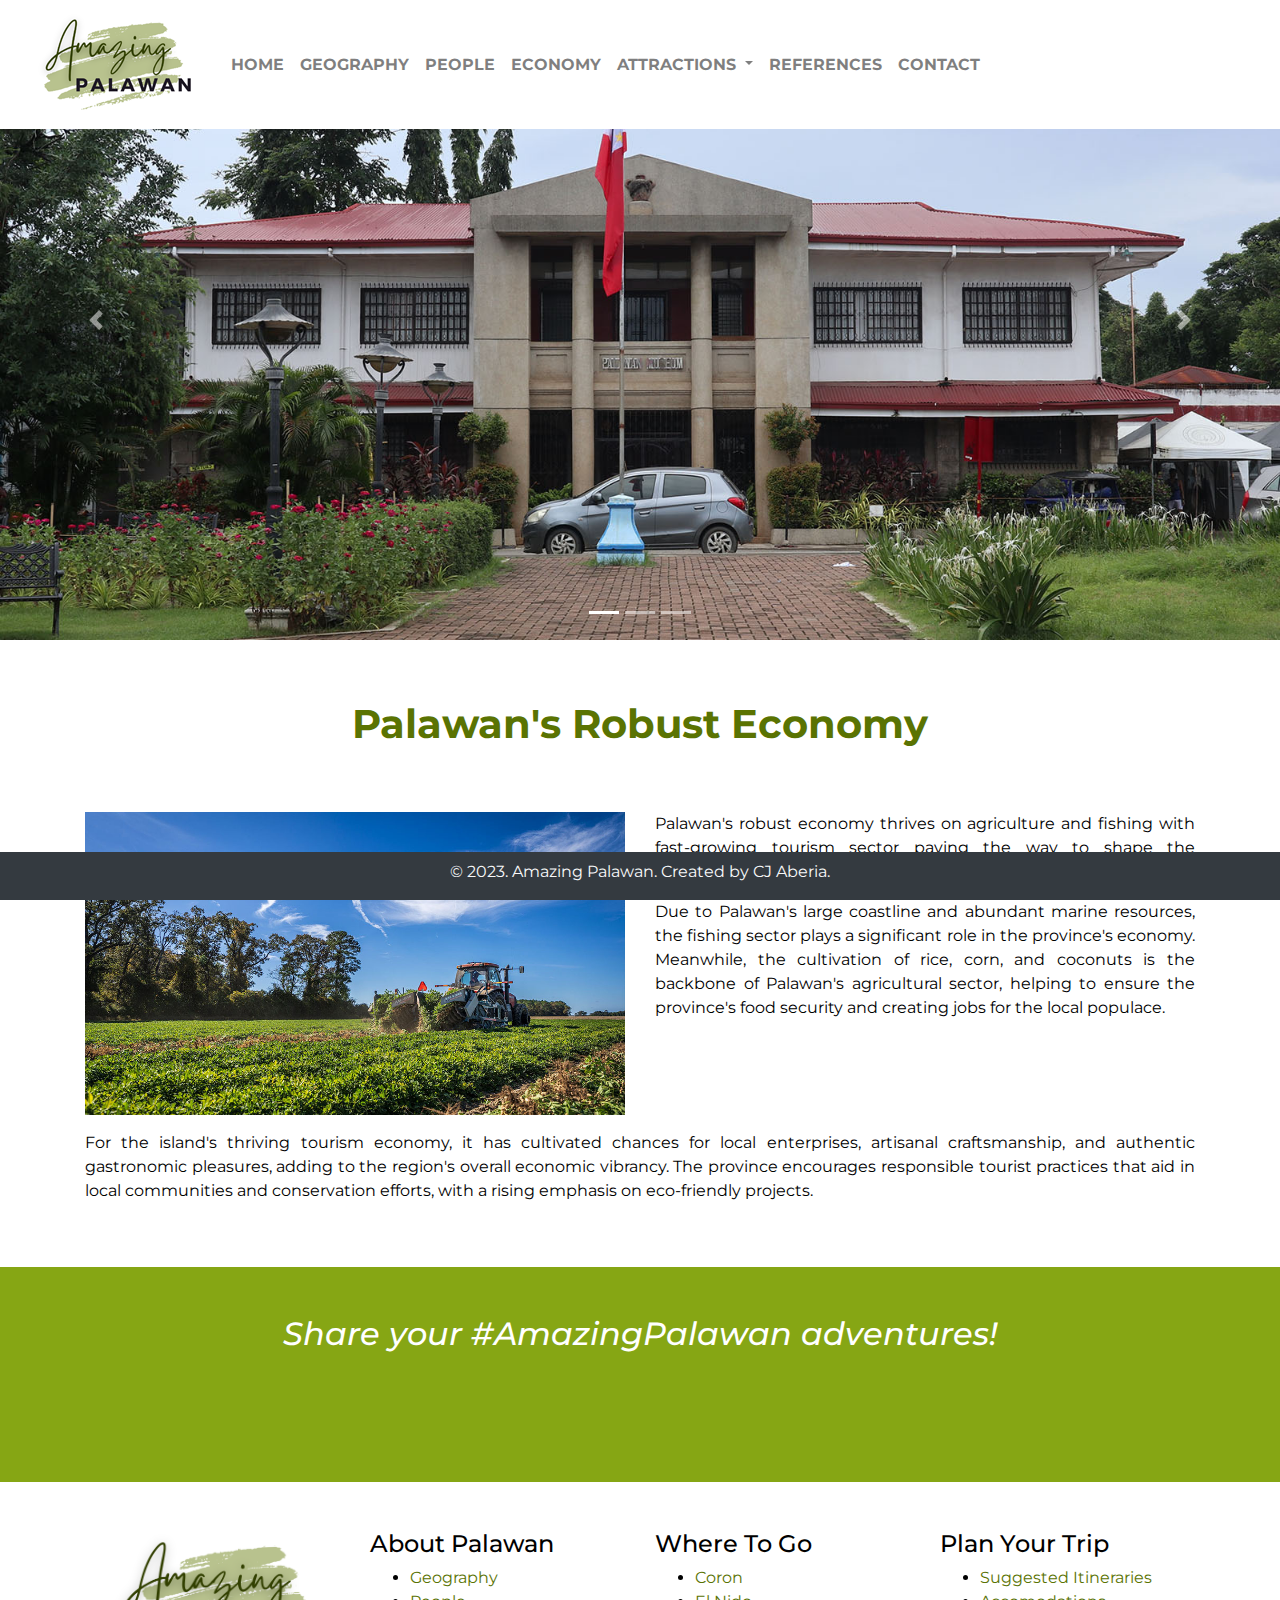
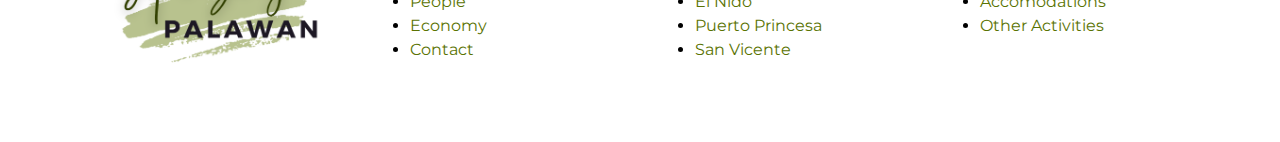
<file: economy.html>
<!DOCTYPE html>
<html lang="en">

<head>
  <meta charset="UTF-8">
  <meta http-equiv="X-UA-Compatible" content="IE=edge">
  <meta name="viewport" content="width=device-width, initial-scale=1.0">
  <title>Visit Palawan, Philippines!</title>

  <!----------------------------External Files-------------------------->
  <!-- Font Awesome -->
  <link rel="stylesheet" href="https://use.fontawesome.com/releases/v5.7.0/css/all.css"
    integrity="sha384-lZN37f5QGtY3VHgisS14W3ExzMWZxybE1SJSEsQp9S+oqd12jhcu+A56Ebc1zFSJ" crossorigin="anonymous">


  <!-- Latest compiled and minified CSS -->
  <link rel="stylesheet" href="https://cdn.jsdelivr.net/npm/bootstrap@4.6.2/dist/css/bootstrap.min.css">

  <!-- My External CSS -->
  <link rel="stylesheet" href="css/palawan.css">

  <!-- jQuery library -->
  <script src="https://cdn.jsdelivr.net/npm/jquery@3.7.1/dist/jquery.slim.min.js"></script>

  <!-- Popper JS -->
  <script src="https://cdn.jsdelivr.net/npm/popper.js@1.16.1/dist/umd/popper.min.js"></script>

  <!-- Latest compiled JavaScript -->
  <script src="https://cdn.jsdelivr.net/npm/bootstrap@4.6.2/dist/js/bootstrap.bundle.min.js"></script>

  <script type="text/javascript" src="https://ajax.googleapis.com/ajax/libs/jquery/3.3.1/jquery.min.js"></script>
</head>

<body>
<!-----------------------------NAV------------------------------>
<header><nav class="navbar navbar-expand-md bg-light navbar-light bg-white fixed-top justify-content-center">
  <!-- Brand -->
  <a class="navbar-brand" href="index.html">
    <img src="images/header-logo.png" alt="Amazing Palawan Logo" />
  </a>

  <!-- Toggler/collapsibe Button -->
  <button class="navbar-toggler" type="button" data-toggle="collapse" data-target="#collapsibleNavbar">
    <span class="navbar-toggler-icon"></span>
  </button>

  <!-- Navbar links -->
  <div class="collapse navbar-collapse font-weight-bold" id="collapsibleNavbar">
    <ul class="navbar-nav justify-content-end">
      <li class="nav-item">
        <a class="nav-link" href="index.html">HOME</a>
      </li>
      <li class="nav-item">
        <a class="nav-link" href="geography.html">GEOGRAPHY</a>
      </li>
      <li class="nav-item">
        <a class="nav-link" href="people.html">PEOPLE</a>
      </li>
      <li class="nav-item">
        <a class="nav-link" href="economy.html">ECONOMY</a>
      </li>
      <li class="nav-item dropdown">
        <a class="nav-link dropdown-toggle" href="attractions.html" id="navbardrop" data-toggle="dropdown">
          ATTRACTIONS
        </a>
        <div class="dropdown-menu">
          <a class="dropdown-item" href="attractions.html#coron">Coron</a>
          <a class="dropdown-item" href="attractions.html#elnido">El Nido</a>
          <a class="dropdown-item" href="attractions.html#princesa">Puerto Princesa</a>
          <a class="dropdown-item" href="attractions.html#vicente">San Vicente</a>
          <a class="dropdown-item" href="trip.html">Plan Your Trip</a>
        </div>
      </li>
      <li class="nav-item">
        <a class="nav-link" href="references.html">REFERENCES</a>
      </li>
      <li class="nav-item">
        <a class="nav-link" href="contact.html">CONTACT</a>
      </li>
    </ul>
  </div>
</nav>
</header>

  <!-----------------------------CAROUSEL------------------------------>
  <div id="carouselExampleIndicators" class="carousel slide" data-ride="carousel">
    <ol class="carousel-indicators">
      <li data-target="#carouselExampleIndicators" data-slide-to="0" class="active"></li>
      <li data-target="#carouselExampleIndicators" data-slide-to="1"></li>
      <li data-target="#carouselExampleIndicators" data-slide-to="2"></li>
    </ol>
    <div class="carousel-inner">
      <div class="carousel-item active">
        <img class="d-block w-100" src="images/palawan-museum.jpg" alt="Palawan museum">
      </div>
      <div class="carousel-item">
        <img class="d-block w-100" src="images/palawan-economy.jpg" alt="Palawan economy">
        </div>
      <div class="carousel-item">
        <img class="d-block w-100" src="images/palawan-agriculture.jpg" alt="Palawan agriculture">
        </div>
    </div>
    <a class="carousel-control-prev" href="#carouselExampleIndicators" role="button" data-slide="prev">
      <span class="carousel-control-prev-icon" aria-hidden="true"></span>
      <span class="sr-only">Previous</span>
    </a>
    <a class="carousel-control-next" href="#carouselExampleIndicators" role="button" data-slide="next">
      <span class="carousel-control-next-icon" aria-hidden="true"></span>
      <span class="sr-only">Next</span>
    </a>
  </div>

  <!-----------------------------FIRST SECTION------------------------------>
  <section>
    <div class="container">
      <div class="row">
        <div class="col-sm-12 mx-auto text-center">
          <h1 style="margin-top: 60px;" class="mb-3 font-weight-bold">
            Palawan's Robust Economy
          </h1>
        </div>
      </div><!--ends first row-->
      <div class="row mt-5">
        <div class="col-sm-6">
            <img class="img-fluid" src="images/palawan-agri.jpg" alt="Palawan agriculture">
        </div>
        <div class="col-sm-6 text-justify">
            <p>Palawan's robust economy thrives on agriculture and fishing with fast-growing tourism sector paving the way to shape the province's sustainable future.</p>

            <p>Due to Palawan's large coastline and abundant marine resources, the fishing sector plays a significant role in the province's economy. Meanwhile, the cultivation of rice, corn, and coconuts is the backbone of Palawan's agricultural sector, helping to ensure the province's food security and creating jobs for the local populace. </p>
        </div>
    </div><!--ends second row-->
    <div class="row">
      <div class="col-md-12 text-justify mt-3">
        <p>For the island's thriving tourism economy, it has cultivated chances for local enterprises, artisanal craftsmanship, and authentic gastronomic pleasures, adding to the region's overall economic vibrancy. The province encourages responsible tourist practices that aid in local communities and conservation efforts, with a rising emphasis on eco-friendly projects. </p>
      </div>
    </div><!--ends third row-->
    </div><!--ends container-->
  </section>

  <!---------------------------SOCMED-------------------------->

  <section class="socmed text-light mt-5" id="socmed">
    <div class="container">
      <div class="row">
        <div class="col-12 text-center mt-5 font-italic">
          <h2>Share your #AmazingPalawan adventures!</h2>
        </div>
      </div>
      <div class="row justify-content-center py-5 text-light">
        <!--social media icons, Insta, LinkedIn, Facebook-->
        <a href="https://www.instagram.com/" target="_blank">
            <i class="fab fa-instagram fa-3x mx-2 text-white"></i>
        </a>
        <a href="https://www.linkedin.com/" target="_blank">
            <i class="fab fa-linkedin fa-3x mx-2 text-white"></i>
        </a>
        <a href="https://www.facebook.com/" target="_blank">
            <i class="fab fa-facebook-square fa-3x mx-2 text-white"></i>
        </a>
        <a href="https://www.youtube.com/" target="_blank">
          <i class="fab fa-youtube-square fa-3x mx-2 text-white"></i>
      </a>

      </div>
    </div>
  </section>
<!-------------------------------FOOTER------------------------->

<footer class=" py-5 mb-3 footer-area footer--light">
  <div class="footer-big">
    <!-- start .container -->
    <div class="container">
      <div class="row">
        <div class="col-md-3 col-sm-12">
          <div class="footer-widget">
            <div class="widget-about">
              <img src="images/footer-logo.png" alt="Amazing Palawan Logo" class="img-fluid">
            </div>
          </div>
          <!-- Ends: .footer-widget -->
        </div>
        <!-- end /.col-md-4 -->
        <div class="col-md-3 col-sm-4">
          <div class="footer-widget">
            <div class="footer-menu footer-menu--1">
              <h4 class="footer-widget-title">About Palawan</h4>
              <ul>
                <li>
                  <a href="geography.html">Geography</a>
                </li>
                <li>
                  <a href="people.html">People</a>
                </li>
                <li>
                  <a href="economy.html">Economy</a>
                </li>
                <li>
                  <a href="contact.html">Contact</a>
                </li>
              </ul>
            </div>
            <!-- end /.footer-menu -->
          </div>
          <!-- Ends: .footer-widget -->
        </div>
        <!-- end /.col-md-3 -->

        <div class="col-md-3 col-sm-4">
          <div class="footer-widget">
            <div class="footer-menu">
              <h4 class="footer-widget-title">Where To Go</h4>
              <ul>
                <li>
                  <a href="attractions.html#coron">Coron</a>
                </li>
                <li>
                  <a href="attractions.html#elnido">El Nido</a>
                </li>
                <li>
                  <a href="attractions.html#princesa">Puerto Princesa</a>
                </li>
                <li>
                  <a href="attractions.html#vicente">San Vicente</a>
                </li>
              </ul>
            </div>
            <!-- end /.footer-menu -->
          </div>
          <!-- Ends: .footer-widget -->
        </div>
        <!-- end /.col-lg-3 -->

        <div class="col-md-3 col-sm-4">
          <div class="footer-widget">
            <div class="footer-menu no-padding">
              <h4 class="footer-widget-title">Plan Your Trip</h4>
              <ul>
                <li>
                  <a href="trip.html#itineraries">Suggested Itineraries</a>
                </li>
                <li>
                  <a href="trip.html#accomodations">Accomodations</a>
                </li>
                <li>
                  <a href="trip.html#otheractivities">Other Activities</a>
                </li>
              </ul>
            </div>
            <!-- end /.footer-menu -->
          </div>
          <!-- Ends: .footer-widget -->
        </div>
        <!-- Ends: .col-lg-3 -->

      </div>
      <!-- end /.row -->
    </div>
    <!-- end /.container -->
  </div>
  <!-- end /.footer-big -->

  <div class="mini-footer mt-5 bg-dark text-light fixed-bottom">
    <div class="row mt-2">
      <div class="col-sm-12">
        <div class="copyright-text mx-auto text-center">
          <p>© 2023. Amazing Palawan. Created by CJ Aberia.
          </p>
        </div>
      </div>
    </div>
  </div>
</footer>


</body>






</html>
</file>
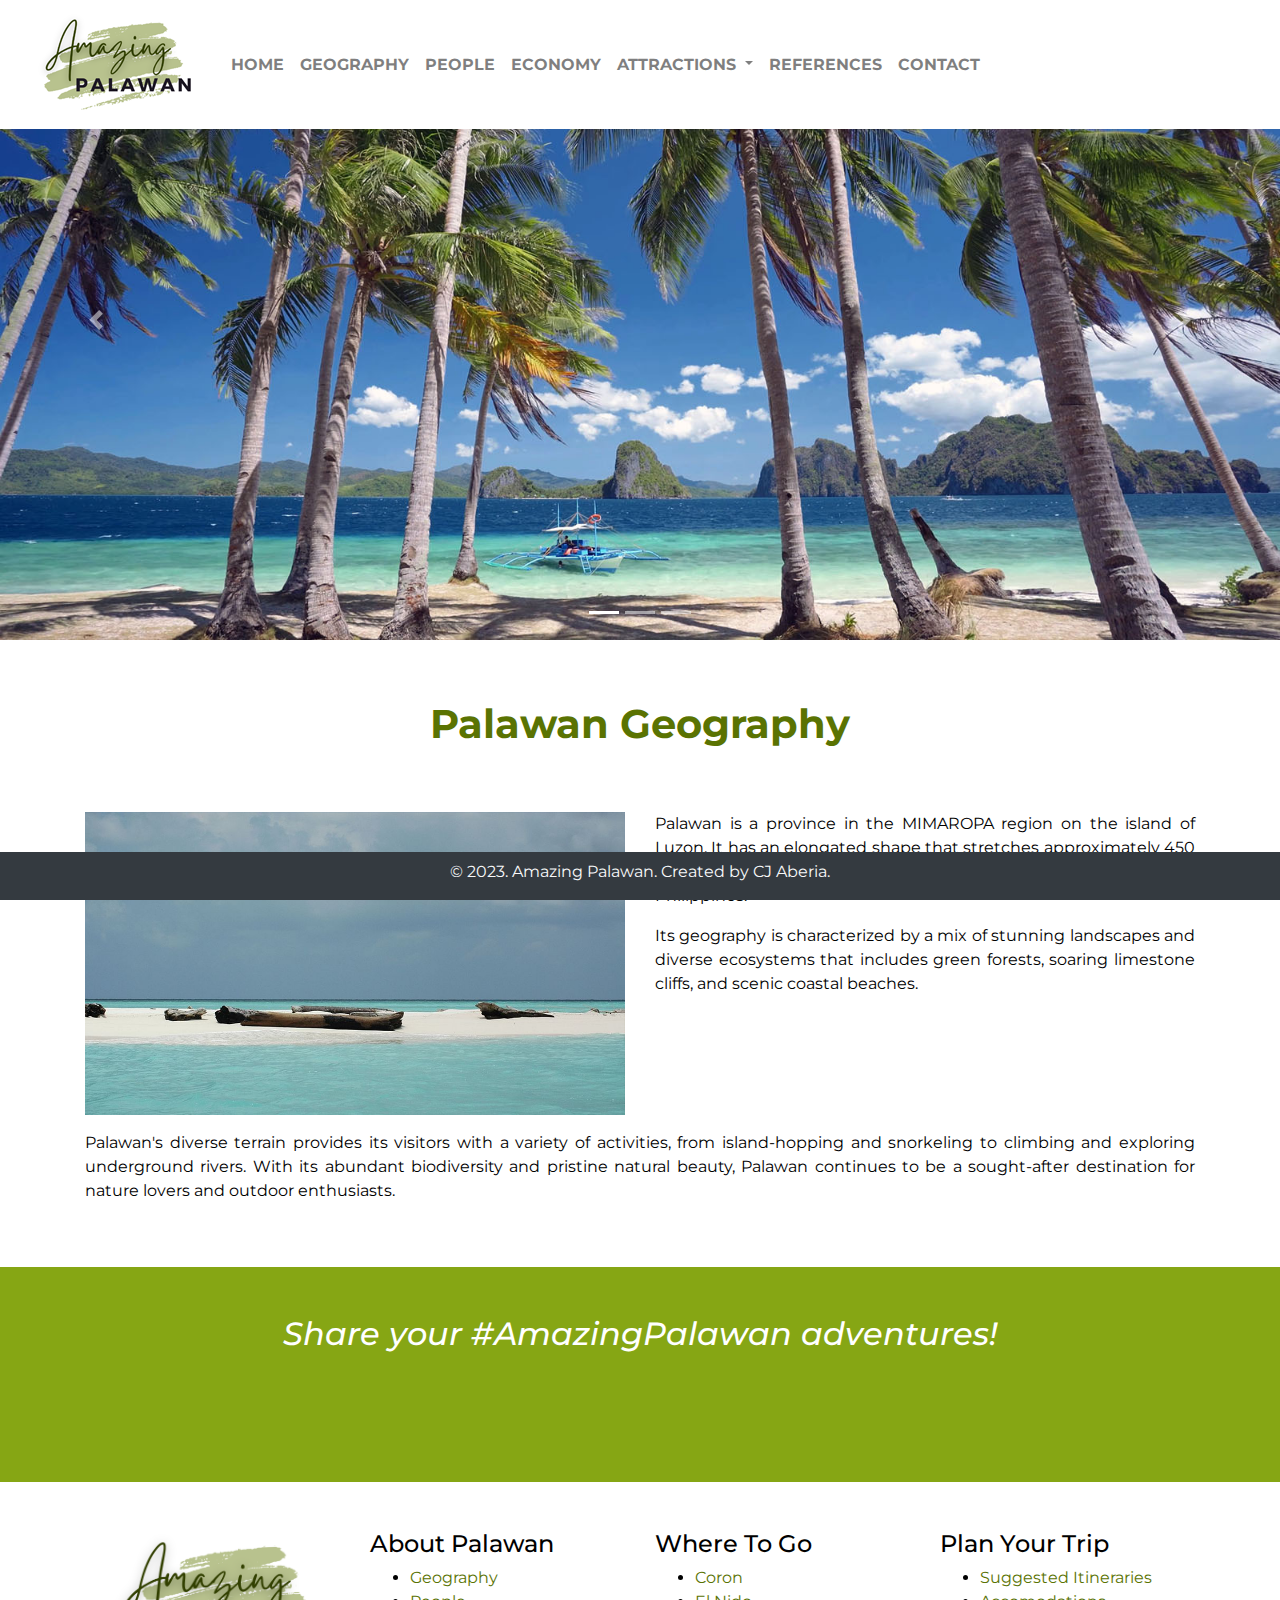
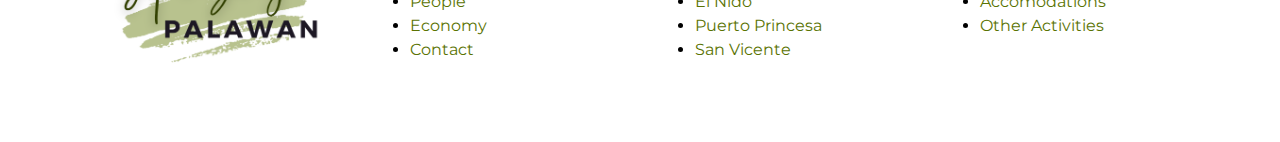
<file: geography.html>
<!DOCTYPE html>
<html lang="en">

<head>
  <meta charset="UTF-8">
  <meta http-equiv="X-UA-Compatible" content="IE=edge">
  <meta name="viewport" content="width=device-width, initial-scale=1.0">
  <title>Visit Palawan, Philippines!</title>

  <!----------------------------External Files-------------------------->
  <!-- Font Awesome -->
  <link rel="stylesheet" href="https://use.fontawesome.com/releases/v5.7.0/css/all.css"
    integrity="sha384-lZN37f5QGtY3VHgisS14W3ExzMWZxybE1SJSEsQp9S+oqd12jhcu+A56Ebc1zFSJ" crossorigin="anonymous">


  <!-- Latest compiled and minified CSS -->
  <link rel="stylesheet" href="https://cdn.jsdelivr.net/npm/bootstrap@4.6.2/dist/css/bootstrap.min.css">

  <!-- My External CSS -->
  <link rel="stylesheet" href="css/palawan.css">

  <!-- jQuery library -->
  <script src="https://cdn.jsdelivr.net/npm/jquery@3.7.1/dist/jquery.slim.min.js"></script>

  <!-- Popper JS -->
  <script src="https://cdn.jsdelivr.net/npm/popper.js@1.16.1/dist/umd/popper.min.js"></script>

  <!-- Latest compiled JavaScript -->
  <script src="https://cdn.jsdelivr.net/npm/bootstrap@4.6.2/dist/js/bootstrap.bundle.min.js"></script>

  <script type="text/javascript" src="https://ajax.googleapis.com/ajax/libs/jquery/3.3.1/jquery.min.js"></script>
</head>

<body>

<!-----------------------------NAV------------------------------>
<header><nav class="navbar navbar-expand-md bg-light navbar-light bg-white fixed-top justify-content-center">
  <!-- Brand -->
  <a class="navbar-brand" href="index.html">
    <img src="images/header-logo.png" alt="Amazing Palawan Logo" />
  </a>

  <!-- Toggler/collapsibe Button -->
  <button class="navbar-toggler" type="button" data-toggle="collapse" data-target="#collapsibleNavbar">
    <span class="navbar-toggler-icon"></span>
  </button>

  <!-- Navbar links -->
  <div class="collapse navbar-collapse font-weight-bold" id="collapsibleNavbar">
    <ul class="navbar-nav justify-content-end">
      <li class="nav-item">
        <a class="nav-link" href="index.html">HOME</a>
      </li>
      <li class="nav-item">
        <a class="nav-link" href="geography.html">GEOGRAPHY</a>
      </li>
      <li class="nav-item">
        <a class="nav-link" href="people.html">PEOPLE</a>
      </li>
      <li class="nav-item">
        <a class="nav-link" href="economy.html">ECONOMY</a>
      </li>
      <li class="nav-item dropdown">
        <a class="nav-link dropdown-toggle" href="attractions.html" id="navbardrop" data-toggle="dropdown">
          ATTRACTIONS
        </a>
        <div class="dropdown-menu">
          <a class="dropdown-item" href="attractions.html#coron">Coron</a>
          <a class="dropdown-item" href="attractions.html#elnido">El Nido</a>
          <a class="dropdown-item" href="attractions.html#princesa">Puerto Princesa</a>
          <a class="dropdown-item" href="attractions.html#vicente">San Vicente</a>
          <a class="dropdown-item" href="trip.html">Plan Your Trip</a>
        </div>
      </li>
      <li class="nav-item">
        <a class="nav-link" href="references.html">REFERENCES</a>
      </li>
      <li class="nav-item">
        <a class="nav-link" href="contact.html">CONTACT</a>
      </li>
    </ul>
  </div>
</nav>
</header>

  <!-----------------------------CAROUSEL------------------------------>
  <div id="carouselExampleIndicators" class="carousel slide" data-ride="carousel">
    <ol class="carousel-indicators">
      <li data-target="#carouselExampleIndicators" data-slide-to="0" class="active"></li>
      <li data-target="#carouselExampleIndicators" data-slide-to="1"></li>
      <li data-target="#carouselExampleIndicators" data-slide-to="2"></li>
    </ol>
    <div class="carousel-inner">
      <div class="carousel-item active">
        <img class="d-block w-100" src="images/blue-beach.jpg" alt="Palawan Beach">
             </div>
      <div class="carousel-item">
        <img class="d-block w-100" src="images/tubbataha-fishes.jpg" alt="Tubbataha Fishes">
           </div>
      <div class="carousel-item">
        <img class="d-block w-100" src="images/forest.jpg" alt="Palawan Forest">
           </div>
    </div>
    <a class="carousel-control-prev" href="#carouselExampleIndicators" role="button" data-slide="prev">
      <span class="carousel-control-prev-icon" aria-hidden="true"></span>
      <span class="sr-only">Previous</span>
    </a>
    <a class="carousel-control-next" href="#carouselExampleIndicators" role="button" data-slide="next">
      <span class="carousel-control-next-icon" aria-hidden="true"></span>
      <span class="sr-only">Next</span>
    </a>
  </div>

<!-----------------------------FIRST SECTION------------------------------>
<section>
  <div class="container">
    <div class="row">
      <div class="col-sm-12 mx-auto text-center">
        <h1 style="margin-top: 60px;" class="mb-3 font-weight-bold">
        Palawan Geography
        </h1>
      </div>
    </div><!--ends first row-->
    <div class="row mt-5">
      <div class="col-sm-6">
          <img class="img-fluid" src="images/Tubbataha-Reefs-Natural-Park.png" alt="tubbataha reefs national park">
      </div>
      <div class="col-sm-6 text-justify">
          <p>Palawan is a province in the MIMAROPA region on the island of Luzon. It has an elongated shape that stretches approximately 450 kilometers, making it the largest province by area in the Philippines.</p>

          <p>Its geography is characterized by a mix of stunning landscapes and diverse ecosystems that includes green forests, soaring limestone cliffs, and scenic coastal beaches.</p>
       

      </div>
  </div><!--ends second row-->
  <div class="row">
    <div class="col-md-12 text-justify mt-3">
      <p>Palawan's diverse terrain provides its visitors with a variety of activities, from island-hopping and snorkeling to climbing and exploring underground rivers. With its abundant biodiversity and pristine natural beauty, Palawan continues to be a sought-after destination for nature lovers and outdoor enthusiasts. 
      </p>
    </div>
  </div><!--ends third row-->
  </div><!--ends container-->
</section>
  <!---------------------------SOCMED-------------------------->

  <section class="socmed text-light mt-5" id="socmed">
    <div class="container">
      <div class="row">
        <div class="col-12 text-center mt-5 font-italic">
          <h2>Share your #AmazingPalawan adventures!</h2>
        </div>
      </div>
      <div class="row justify-content-center py-5 text-light">
        <!--social media icons, Insta, LinkedIn, Facebook-->
        <a href="https://www.instagram.com/" target="_blank">
            <i class="fab fa-instagram fa-3x mx-2 text-white"></i>
        </a>
        <a href="https://www.linkedin.com/" target="_blank">
            <i class="fab fa-linkedin fa-3x mx-2 text-white"></i>
        </a>
        <a href="https://www.facebook.com/" target="_blank">
            <i class="fab fa-facebook-square fa-3x mx-2 text-white"></i>
        </a>
        <a href="https://www.youtube.com/" target="_blank">
          <i class="fab fa-youtube-square fa-3x mx-2 text-white"></i>
      </a>

      </div>
    </div>
  </section>
<!-------------------------------FOOTER------------------------->

<footer class=" py-5 mb-3 footer-area footer--light">
  <div class="footer-big">
    <!-- start .container -->
    <div class="container">
      <div class="row">
        <div class="col-md-3 col-sm-12">
          <div class="footer-widget">
            <div class="widget-about">
              <img src="images/footer-logo.png" alt="Amazing Palawan Logo" class="img-fluid">
            </div>
          </div>
          <!-- Ends: .footer-widget -->
        </div>
        <!-- end /.col-md-4 -->
        <div class="col-md-3 col-sm-4">
          <div class="footer-widget">
            <div class="footer-menu footer-menu--1">
              <h4 class="footer-widget-title">About Palawan</h4>
              <ul>
                <li>
                  <a href="geography.html">Geography</a>
                </li>
                <li>
                  <a href="people.html">People</a>
                </li>
                <li>
                  <a href="economy.html">Economy</a>
                </li>
                <li>
                  <a href="contact.html">Contact</a>
                </li>
              </ul>
            </div>
            <!-- end /.footer-menu -->
          </div>
          <!-- Ends: .footer-widget -->
        </div>
        <!-- end /.col-md-3 -->

        <div class="col-md-3 col-sm-4">
          <div class="footer-widget">
            <div class="footer-menu">
              <h4 class="footer-widget-title">Where To Go</h4>
              <ul>
                <li>
                  <a href="attractions.html#coron">Coron</a>
                </li>
                <li>
                  <a href="attractions.html#elnido">El Nido</a>
                </li>
                <li>
                  <a href="attractions.html#princesa">Puerto Princesa</a>
                </li>
                <li>
                  <a href="attractions.html#vicente">San Vicente</a>
                </li>
              </ul>
            </div>
            <!-- end /.footer-menu -->
          </div>
          <!-- Ends: .footer-widget -->
        </div>
        <!-- end /.col-lg-3 -->

        <div class="col-md-3 col-sm-4">
          <div class="footer-widget">
            <div class="footer-menu no-padding">
              <h4 class="footer-widget-title">Plan Your Trip</h4>
              <ul>
                <li>
                  <a href="trip.html#itineraries">Suggested Itineraries</a>
                </li>
                <li>
                  <a href="trip.html#accomodations">Accomodations</a>
                </li>
                <li>
                  <a href="trip.html#otheractivities">Other Activities</a>
                </li>
              </ul>
            </div>
            <!-- end /.footer-menu -->
          </div>
          <!-- Ends: .footer-widget -->
        </div>
        <!-- Ends: .col-lg-3 -->

      </div>
      <!-- end /.row -->
    </div>
    <!-- end /.container -->
  </div>
  <!-- end /.footer-big -->

  <div class="mini-footer mt-5 bg-dark text-light fixed-bottom">
    <div class="row mt-2">
      <div class="col-sm-12">
        <div class="copyright-text mx-auto text-center">
          <p>© 2023. Amazing Palawan. Created by CJ Aberia.
          </p>
        </div>
      </div>
    </div>
  </div>
</footer>


</body>






</html>
</file>
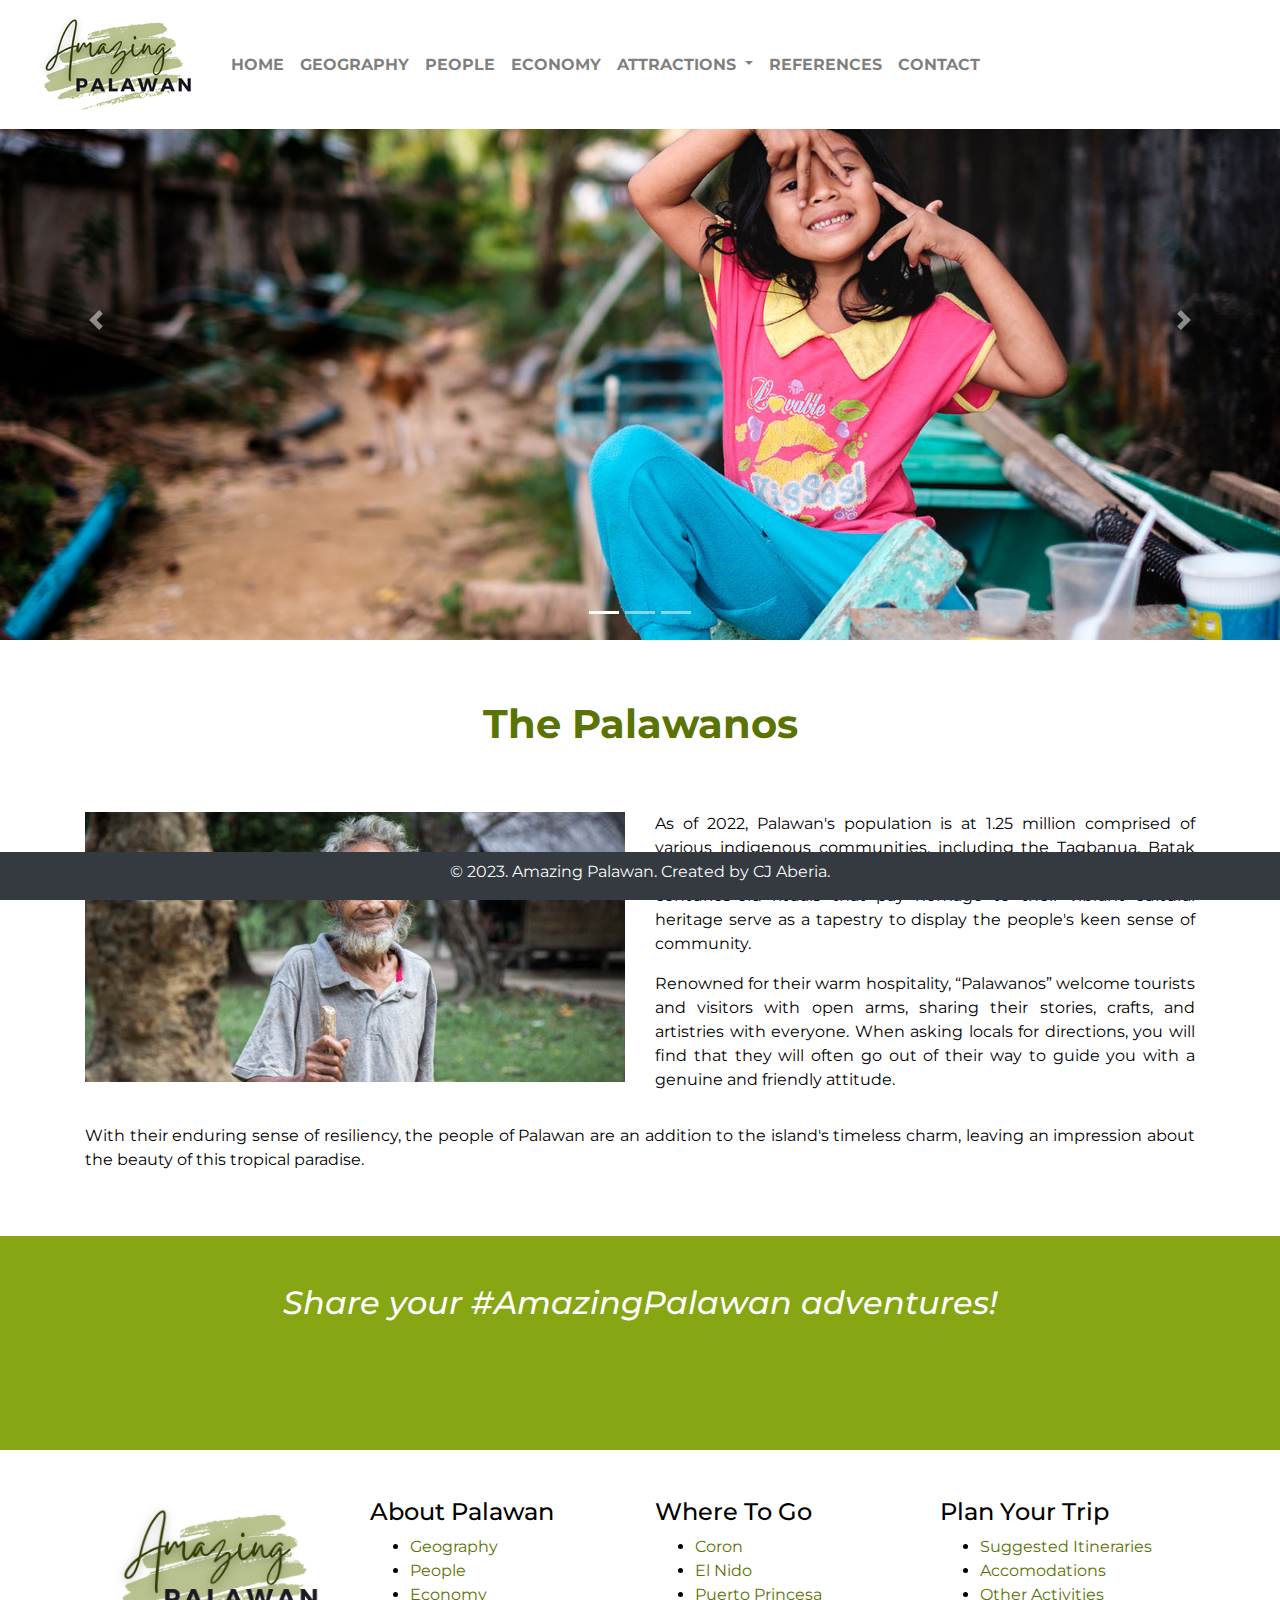
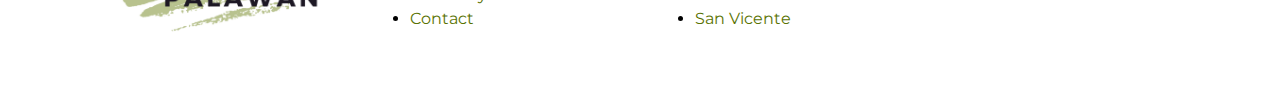
<file: people.html>
<!DOCTYPE html>
<html lang="en">

<head>
  <meta charset="UTF-8">
  <meta http-equiv="X-UA-Compatible" content="IE=edge">
  <meta name="viewport" content="width=device-width, initial-scale=1.0">
  <title>Visit Palawan, Philippines!</title>

  <!----------------------------External Files-------------------------->
  <!-- Font Awesome -->
  <link rel="stylesheet" href="https://use.fontawesome.com/releases/v5.7.0/css/all.css"
    integrity="sha384-lZN37f5QGtY3VHgisS14W3ExzMWZxybE1SJSEsQp9S+oqd12jhcu+A56Ebc1zFSJ" crossorigin="anonymous">


  <!-- Latest compiled and minified CSS -->
  <link rel="stylesheet" href="https://cdn.jsdelivr.net/npm/bootstrap@4.6.2/dist/css/bootstrap.min.css">

  <!-- My External CSS -->
  <link rel="stylesheet" href="css/palawan.css">

  <!-- jQuery library -->
  <script src="https://cdn.jsdelivr.net/npm/jquery@3.7.1/dist/jquery.slim.min.js"></script>

  <!-- Popper JS -->
  <script src="https://cdn.jsdelivr.net/npm/popper.js@1.16.1/dist/umd/popper.min.js"></script>

  <!-- Latest compiled JavaScript -->
  <script src="https://cdn.jsdelivr.net/npm/bootstrap@4.6.2/dist/js/bootstrap.bundle.min.js"></script>

  <script type="text/javascript" src="https://ajax.googleapis.com/ajax/libs/jquery/3.3.1/jquery.min.js"></script>
</head>

<body>

<!-----------------------------NAV------------------------------>
<header><nav class="navbar navbar-expand-md bg-light navbar-light bg-white fixed-top justify-content-center">
  <!-- Brand -->
  <a class="navbar-brand" href="index.html">
    <img src="images/header-logo.png" alt="Amazing Palawan Logo" />
  </a>

  <!-- Toggler/collapsibe Button -->
  <button class="navbar-toggler" type="button" data-toggle="collapse" data-target="#collapsibleNavbar">
    <span class="navbar-toggler-icon"></span>
  </button>

  <!-- Navbar links -->
  <div class="collapse navbar-collapse font-weight-bold" id="collapsibleNavbar">
    <ul class="navbar-nav justify-content-end">
      <li class="nav-item">
        <a class="nav-link" href="index.html">HOME</a>
      </li>
      <li class="nav-item">
        <a class="nav-link" href="geography.html">GEOGRAPHY</a>
      </li>
      <li class="nav-item">
        <a class="nav-link" href="people.html">PEOPLE</a>
      </li>
      <li class="nav-item">
        <a class="nav-link" href="economy.html">ECONOMY</a>
      </li>
      <li class="nav-item dropdown">
        <a class="nav-link dropdown-toggle" href="attractions.html" id="navbardrop" data-toggle="dropdown">
          ATTRACTIONS
        </a>
        <div class="dropdown-menu">
          <a class="dropdown-item" href="attractions.html#coron">Coron</a>
          <a class="dropdown-item" href="attractions.html#elnido">El Nido</a>
          <a class="dropdown-item" href="attractions.html#princesa">Puerto Princesa</a>
          <a class="dropdown-item" href="attractions.html#vicente">San Vicente</a>
          <a class="dropdown-item" href="trip.html">Plan Your Trip</a>
        </div>
      </li>
      <li class="nav-item">
        <a class="nav-link" href="references.html">REFERENCES</a>
      </li>
      <li class="nav-item">
        <a class="nav-link" href="contact.html">CONTACT</a>
      </li>
    </ul>
  </div>
</nav>
</header>

  <!-----------------------------CAROUSEL------------------------------>
  <div id="carouselExampleIndicators" class="carousel slide" data-ride="carousel">
    <ol class="carousel-indicators">
      <li data-target="#carouselExampleIndicators" data-slide-to="0" class="active"></li>
      <li data-target="#carouselExampleIndicators" data-slide-to="1"></li>
      <li data-target="#carouselExampleIndicators" data-slide-to="2"></li>
    </ol>
    <div class="carousel-inner">
      <div class="carousel-item active">
        <img class="d-block w-100" src="images/kid-girl.jpg" alt="Kid Girl">
            </div>
      <div class="carousel-item">
        <img class="d-block w-100" src="images/festival.jpg" alt="Fesival in Palawan">
          </div>
      <div class="carousel-item">
        <img class="d-block w-100" src="images/girl-at-festival.jpg" alt="Girl at Festival">
            </div>
    </div>
    <a class="carousel-control-prev" href="#carouselExampleIndicators" role="button" data-slide="prev">
      <span class="carousel-control-prev-icon" aria-hidden="true"></span>
      <span class="sr-only">Previous</span>
    </a>
    <a class="carousel-control-next" href="#carouselExampleIndicators" role="button" data-slide="next">
      <span class="carousel-control-next-icon" aria-hidden="true"></span>
      <span class="sr-only">Next</span>
    </a>
  </div>

    <!-----------------------------FIRST SECTION------------------------------>
  <section>
    <div class="container">
      <div class="row">
        <div class="col-sm-12 mx-auto text-center">
          <h1 style="margin-top: 60px;" class="mb-3 font-weight-bold">
            The Palawanos
          </h1>
        </div>
      </div><!--ends first row-->
      <div class="row mt-5">
        <div class="col-sm-6">
            <img class="img-fluid" src="images/palawano.png" alt="Palawano People">
        </div>
        <div class="col-sm-6 text-justify">
            <p>As of 2022, Palawan's population is at 1.25 million comprised of various indigenous communities, including the Tagbanua, Batak and Palawano. Their vibrant festivals, traditional dances, and centuries-old rituals that pay homage to their vibrant cultural heritage serve as a tapestry to display the people's keen sense of community.</p>

            <p>Renowned for their warm hospitality, “Palawanos” welcome tourists and visitors with open arms, sharing their stories, crafts, and artistries with everyone. When asking locals for directions, you will find that they will often go out of their way to guide you with a genuine and friendly attitude.</p>
            
        </div>
    </div><!--ends second row-->
    <div class="row">
      <div class="col-sm-12 text-justify mt-3">
        <p>  With their enduring sense of resiliency, the people of Palawan are an addition to the island's timeless charm, leaving an impression about the beauty of this tropical paradise.   </p>
      </div>
    </div><!--ends third row-->
    </div><!--ends container-->
  </section>
  <!---------------------------SOCMED-------------------------->

  <section class="socmed text-light mt-5" id="socmed">
    <div class="container">
      <div class="row">
        <div class="col-12 text-center mt-5 font-italic">
          <h2>Share your #AmazingPalawan adventures!</h2>
        </div>
      </div>
      <div class="row justify-content-center py-5 text-light">
        <!--social media icons, Insta, LinkedIn, Facebook-->
        <a href="https://www.instagram.com/" target="_blank">
            <i class="fab fa-instagram fa-3x mx-2 text-white"></i>
        </a>
        <a href="https://www.linkedin.com/" target="_blank">
            <i class="fab fa-linkedin fa-3x mx-2 text-white"></i>
        </a>
        <a href="https://www.facebook.com/" target="_blank">
            <i class="fab fa-facebook-square fa-3x mx-2 text-white"></i>
        </a>
        <a href="https://www.youtube.com/" target="_blank">
          <i class="fab fa-youtube-square fa-3x mx-2 text-white"></i>
      </a>

      </div>
    </div>
  </section>
<!-------------------------------FOOTER------------------------->

<footer class=" py-5 mb-3 footer-area footer--light">
  <div class="footer-big">
    <!-- start .container -->
    <div class="container">
      <div class="row">
        <div class="col-md-3 col-sm-12">
          <div class="footer-widget">
            <div class="widget-about">
              <img src="images/footer-logo.png" alt="Amazing Palawan Logo" class="img-fluid">
            </div>
          </div>
          <!-- Ends: .footer-widget -->
        </div>
        <!-- end /.col-md-4 -->
        <div class="col-md-3 col-sm-4">
          <div class="footer-widget">
            <div class="footer-menu footer-menu--1">
              <h4 class="footer-widget-title">About Palawan</h4>
              <ul>
                <li>
                  <a href="geography.html">Geography</a>
                </li>
                <li>
                  <a href="people.html">People</a>
                </li>
                <li>
                  <a href="economy.html">Economy</a>
                </li>
                <li>
                  <a href="contact.html">Contact</a>
                </li>
              </ul>
            </div>
            <!-- end /.footer-menu -->
          </div>
          <!-- Ends: .footer-widget -->
        </div>
        <!-- end /.col-md-3 -->

        <div class="col-md-3 col-sm-4">
          <div class="footer-widget">
            <div class="footer-menu">
              <h4 class="footer-widget-title">Where To Go</h4>
              <ul>
                <li>
                  <a href="attractions.html#coron">Coron</a>
                </li>
                <li>
                  <a href="attractions.html#elnido">El Nido</a>
                </li>
                <li>
                  <a href="attractions.html#princesa">Puerto Princesa</a>
                </li>
                <li>
                  <a href="attractions.html#vicente">San Vicente</a>
                </li>
              </ul>
            </div>
            <!-- end /.footer-menu -->
          </div>
          <!-- Ends: .footer-widget -->
        </div>
        <!-- end /.col-lg-3 -->

        <div class="col-md-3 col-sm-4">
          <div class="footer-widget">
            <div class="footer-menu no-padding">
              <h4 class="footer-widget-title">Plan Your Trip</h4>
              <ul>
                <li>
                  <a href="trip.html#itineraries">Suggested Itineraries</a>
                </li>
                <li>
                  <a href="trip.html#accomodations">Accomodations</a>
                </li>
                <li>
                  <a href="trip.html#otheractivities">Other Activities</a>
                </li>
              </ul>
            </div>
            <!-- end /.footer-menu -->
          </div>
          <!-- Ends: .footer-widget -->
        </div>
        <!-- Ends: .col-lg-3 -->

      </div>
      <!-- end /.row -->
    </div>
    <!-- end /.container -->
  </div>
  <!-- end /.footer-big -->

  <div class="mini-footer mt-5 bg-dark text-light fixed-bottom">
    <div class="row mt-2">
      <div class="col-sm-12">
        <div class="copyright-text mx-auto text-center">
          <p>© 2023. Amazing Palawan. Created by CJ Aberia.
          </p>
        </div>
      </div>
    </div>
  </div>
</footer>


</body>






</html>
</file>
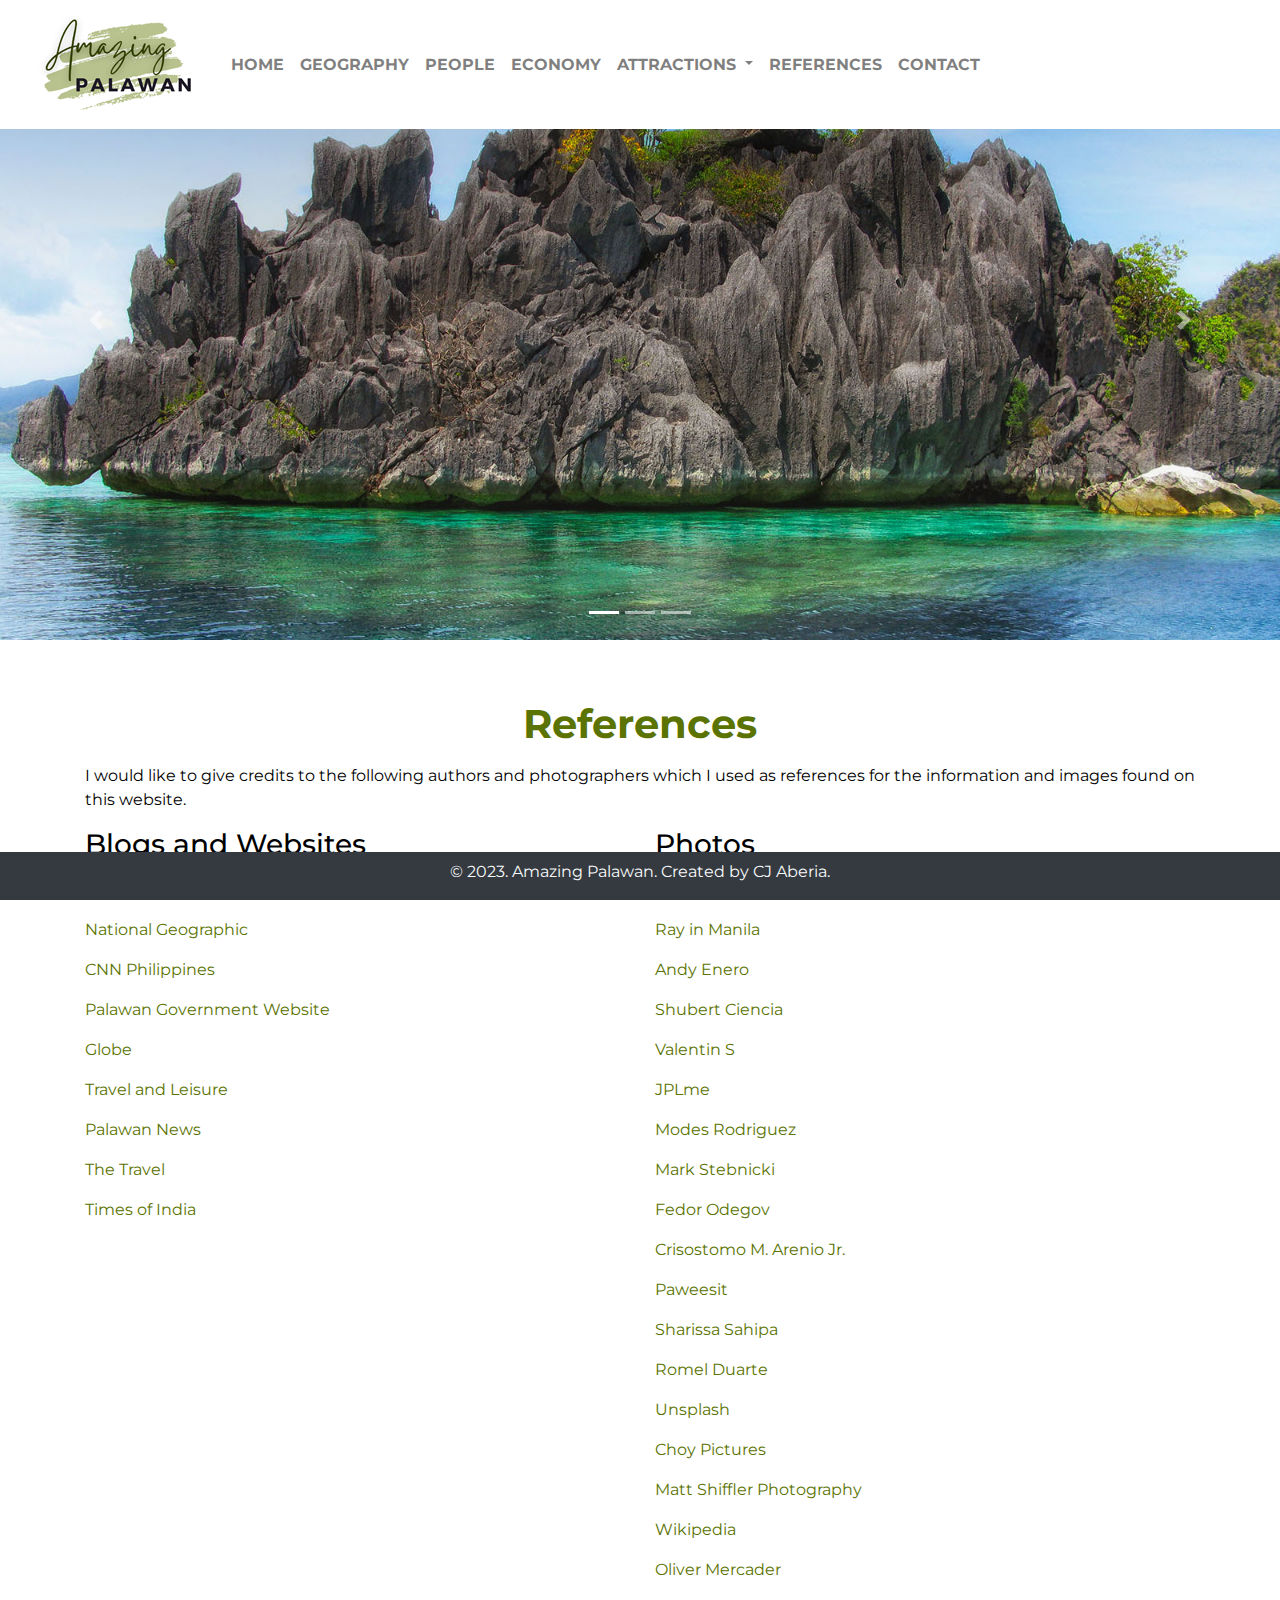
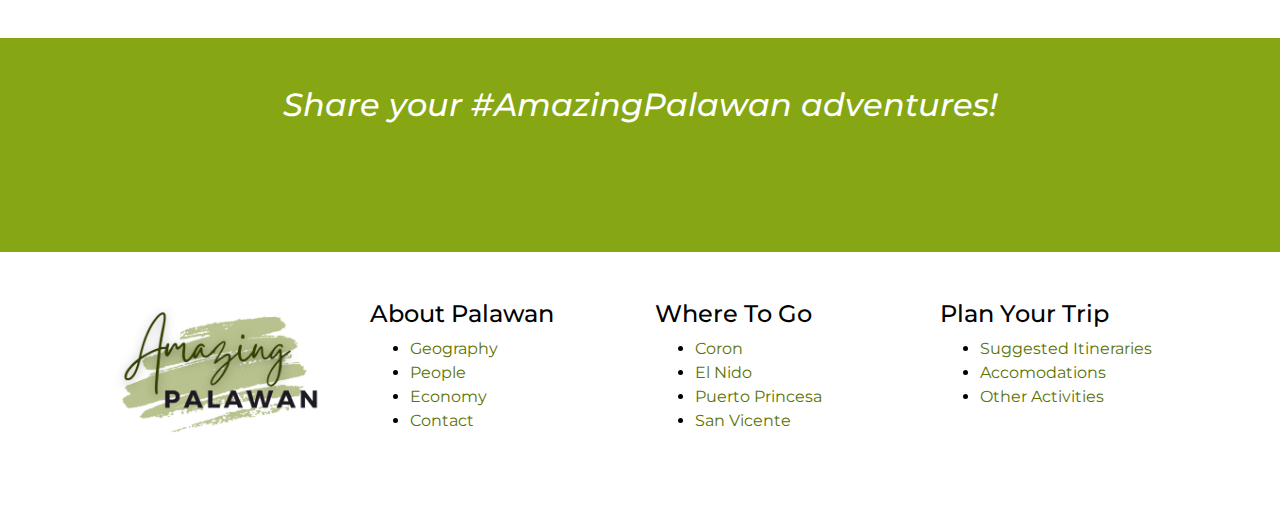
<file: references.html>
<!DOCTYPE html>
<html lang="en">

<head>
  <meta charset="UTF-8">
  <meta http-equiv="X-UA-Compatible" content="IE=edge">
  <meta name="viewport" content="width=device-width, initial-scale=1.0">
  <title>Visit Palawan, Philippines!</title>

  <!----------------------------External Files-------------------------->
  <!-- Font Awesome -->
  <link rel="stylesheet" href="https://use.fontawesome.com/releases/v5.7.0/css/all.css"
    integrity="sha384-lZN37f5QGtY3VHgisS14W3ExzMWZxybE1SJSEsQp9S+oqd12jhcu+A56Ebc1zFSJ" crossorigin="anonymous">


  <!-- Latest compiled and minified CSS -->
  <link rel="stylesheet" href="https://cdn.jsdelivr.net/npm/bootstrap@4.6.2/dist/css/bootstrap.min.css">

  <!-- My External CSS -->
  <link rel="stylesheet" href="css/palawan.css">

  <!-- jQuery library -->
  <script src="https://cdn.jsdelivr.net/npm/jquery@3.7.1/dist/jquery.slim.min.js"></script>

  <!-- Popper JS -->
  <script src="https://cdn.jsdelivr.net/npm/popper.js@1.16.1/dist/umd/popper.min.js"></script>

  <!-- Latest compiled JavaScript -->
  <script src="https://cdn.jsdelivr.net/npm/bootstrap@4.6.2/dist/js/bootstrap.bundle.min.js"></script>

  <script type="text/javascript" src="https://ajax.googleapis.com/ajax/libs/jquery/3.3.1/jquery.min.js"></script>
</head>

<body>

<!-----------------------------NAV------------------------------>
<header><nav class="navbar navbar-expand-md bg-light navbar-light bg-white fixed-top justify-content-center">
  <!-- Brand -->
  <a class="navbar-brand" href="index.html">
    <img src="images/header-logo.png" alt="Amazing Palawan Logo" />
  </a>

  <!-- Toggler/collapsibe Button -->
  <button class="navbar-toggler" type="button" data-toggle="collapse" data-target="#collapsibleNavbar">
    <span class="navbar-toggler-icon"></span>
  </button>

  <!-- Navbar links -->
  <div class="collapse navbar-collapse font-weight-bold" id="collapsibleNavbar">
    <ul class="navbar-nav justify-content-end">
      <li class="nav-item">
        <a class="nav-link" href="index.html">HOME</a>
      </li>
      <li class="nav-item">
        <a class="nav-link" href="geography.html">GEOGRAPHY</a>
      </li>
      <li class="nav-item">
        <a class="nav-link" href="people.html">PEOPLE</a>
      </li>
      <li class="nav-item">
        <a class="nav-link" href="economy.html">ECONOMY</a>
      </li>
      <li class="nav-item dropdown">
        <a class="nav-link dropdown-toggle" href="attractions.html" id="navbardrop" data-toggle="dropdown">
          ATTRACTIONS
        </a>
        <div class="dropdown-menu">
          <a class="dropdown-item" href="attractions.html#coron">Coron</a>
          <a class="dropdown-item" href="attractions.html#elnido">El Nido</a>
          <a class="dropdown-item" href="attractions.html#princesa">Puerto Princesa</a>
          <a class="dropdown-item" href="attractions.html#vicente">San Vicente</a>
          <a class="dropdown-item" href="trip.html">Plan Your Trip</a>
        </div>
      </li>
      <li class="nav-item">
        <a class="nav-link" href="references.html">REFERENCES</a>
      </li>
      <li class="nav-item">
        <a class="nav-link" href="contact.html">CONTACT</a>
      </li>
    </ul>
  </div>
</nav>
</header>

  <!-----------------------------CAROUSEL------------------------------>
  <div id="carouselExampleIndicators" class="carousel slide" data-ride="carousel">
    <ol class="carousel-indicators">
      <li data-target="#carouselExampleIndicators" data-slide-to="0" class="active"></li>
      <li data-target="#carouselExampleIndicators" data-slide-to="1"></li>
      <li data-target="#carouselExampleIndicators" data-slide-to="2"></li>
    </ol>
    <div class="carousel-inner">
      <div class="carousel-item active">
        <img class="d-block w-100" src="images/coron-limestone.jpg" alt="Coron Limestone">
         </div>
      <div class="carousel-item">
        <img class="d-block w-100" src="images/port-barton.png" alt="Port Barton">
       </div>
      <div class="carousel-item">
        <img class="d-block w-100" src="images/palawan-geography.png" alt="Palawan Geography">
        </div>
    </div>
    <a class="carousel-control-prev" href="#carouselExampleIndicators" role="button" data-slide="prev">
      <span class="carousel-control-prev-icon" aria-hidden="true"></span>
      <span class="sr-only">Previous</span>
    </a>
    <a class="carousel-control-next" href="#carouselExampleIndicators" role="button" data-slide="next">
      <span class="carousel-control-next-icon" aria-hidden="true"></span>
      <span class="sr-only">Next</span>
    </a>
  </div>

  <!-----------------------------FIRST SECTION------------------------------>
  <section>
    <div class="container">
      <div class="row">
        <div class="col-sm-12 mx-auto text-center">
          <h1 style="margin-top: 60px;" class="mb-3 font-weight-bold">
            References
          </h1>
        </div>
      </div><!--ends first row-->
      <div class="row">
        <div class="col-sm-12 text-justify">
          <p>I would like to give credits to the following authors and photographers which I used as references for the information and images found on this website.</p>
        </div>
      </div><!--ends second row-->

      <div class="row">
        <div class="col-sm-6 text-justify">
          <h3>Blogs and Websites</h3>
          <ul class="navbar-nav justify-content-end">
            <li class="nav-item">
              <a class="nav-link" href="https://palawantourismcouncil.com/">Palawan Tourism Council</a>
            </li>
            <li class="nav-item">
              <a class="nav-link" href="https://www.nationalgeographic.com/traveler/features/islandsrated0711/islands_asia.html#27">National Geographic</a>
            </li>
            <li class="nav-item">
              <a class="nav-link" href="https://www.cnnphilippines.com/lifestyle/2020/7/10/Palawan-recognized-anew-as--best-island-in-the-world-.html">CNN Philippines</a>
            </li>
            <li class="nav-item">
              <a class="nav-link" href="https://palawan.gov.ph/">Palawan Government Website</a>
            </li>
            <li class="nav-item">
              <a class="nav-link" href="https://www.globe.com.ph/go/travel-food/article/top-tourist-spots-attractions-palawan.html#gref">Globe</a>
            </li>
            <li class="nav-item">
              <a class="nav-link" href="https://www.travelandleisure.com/worlds-best/islands">Travel and Leisure</a>
            </li>
            <li class="nav-item">
              <a class="nav-link" href="https://palawan-news.com/total-population-in-ppc-and-palawan-now-more-than-1-2-million-psa/#:~:text=Palawan's%20new%20population%20is%20now,307%2C079%20in%20Puerto%20Princesa%20City">Palawan News</a>
            </li>
            <li class="nav-item">
              <a class="nav-link" href="https://www.thetravel.com/is-palawan-the-most-beautiful-island-in-the-world/">The Travel</a>
            </li>
            <a class="nav-link" href="https://timesofindia.indiatimes.com/travel/destinations/why-is-palawan-in-the-philippines-a-must-visit-island/articleshow/105334820.cms">Times of India</a>
          </ul>
          
        </div>

        <div class="col-sm-6 text-justify">
          <h3>Photos</h3>
          <ul class="navbar-nav justify-content-end">
            <li class="nav-item">
              <a class="nav-link" href="https://www.pexels.com/@pinkmeanphotography/">Pink Mean</a>
            </li>
            <li class="nav-item">
              <a class="nav-link" href="https://www.flickr.com/photos/rayinmanila/">Ray in Manila</a>
            </li>
            <li class="nav-item">
              <a class="nav-link" href="https://www.flickr.com/photos/andyenero/">Andy Enero</a>
            </li>
            <li class="nav-item">
              <a class="nav-link" href="https://www.flickr.com/photos/bigberto/">Shubert Ciencia</a>
            </li>
            <li class="nav-item">
              <a class="nav-link" href="https://www.pexels.com/@valiphotos/">Valentin S</a>
            </li>
            <li class="nav-item">
              <a class="nav-link" href="https://www.flickr.com/people/jplme/">JPLme</a>
            </li>
            <li class="nav-item">
              <a class="nav-link" href="https://www.flickr.com/photos/modesrodriguez/">Modes Rodriguez</a>
            </li>
            <li class="nav-item">
              <a class="nav-link" href="https://www.pexels.com/@nc-farm-bureau-mark/">Mark Stebnicki</a>
            </li>
            <li class="nav-item">
              <a class="nav-link" href="https://www.flickr.com/photos/105849326@N08/">Fedor Odegov</a>
            </li>
            <li class="nav-item">
              <a class="nav-link" href="https://www.pexels.com/photo/the-swimming-pool-of-the-la-corbel-resort-in-palawan-14630857/">Crisostomo M. Arenio Jr.</a>
            </li>
            <li class="nav-item">
              <a class="nav-link" href="https://www.flickr.com/photos/105314487@N06/16533767050/in/photostream/">Paweesit</a>
            </li>
            <li class="nav-item">
              <a class="nav-link" href="https://www.pexels.com/photo/a-boat-on-a-beach-11690746/">Sharissa Sahipa</a>
            </li>
            <li class="nav-item">
              <a class="nav-link" href="https://www.pexels.com/photo/white-boats-on-sea-near-the-gray-rock-formation-5329069/">Romel Duarte</a>
            </li>
            <li class="nav-item">
              <a class="nav-link" href="https://freerangestock.com/photos/108953/photo-details.html">Unsplash</a>
            </li>
            <li class="nav-item">
              <a class="nav-link" href="https://www.flickr.com/photos/1ightchaser/50056869502/in/photostream/">Choy Pictures</a>
            </li>
            <li class="nav-item">
              <a class="nav-link" href="https://www.flickr.com/photos/mshiffphotography/38104402582/in/photostream/">Matt Shiffler Photography</a>
            </li>
            <li class="nav-item">
              <a class="nav-link" href="https://en.wikipedia.org/wiki/File:Palawan_Museum_%28Rizal_Avenue,_Puerto_Princesa,_Palawan;_08-03-2023%29.jpg">Wikipedia</a>              
            </li>
            <li class="nav-item">
              <a class="nav-link" href="https://www.flickr.com/photos/41396108@N06/12215244505/in/photostream/">Oliver Mercader</a>
            </li>
            </ul>
        </div>
      </div><!--ends second row-->

    </div><!--ends container-->
  </section>

  
  <!---------------------------SOCMED-------------------------->

  <section class="socmed text-light mt-5" id="socmed">
    <div class="container">
      <div class="row">
        <div class="col-12 text-center mt-5 font-italic">
          <h2>Share your #AmazingPalawan adventures!</h2>
        </div>
      </div>
      <div class="row justify-content-center py-5 text-light">
        <!--social media icons, Insta, LinkedIn, Facebook-->
        <a href="https://www.instagram.com/" target="_blank">
            <i class="fab fa-instagram fa-3x mx-2 text-white"></i>
        </a>
        <a href="https://www.linkedin.com/" target="_blank">
            <i class="fab fa-linkedin fa-3x mx-2 text-white"></i>
        </a>
        <a href="https://www.facebook.com/" target="_blank">
            <i class="fab fa-facebook-square fa-3x mx-2 text-white"></i>
        </a>
        <a href="https://www.youtube.com/" target="_blank">
          <i class="fab fa-youtube-square fa-3x mx-2 text-white"></i>
      </a>

      </div>
    </div>
  </section>
<!-------------------------------FOOTER------------------------->

<footer class=" py-5 mb-3 footer-area footer--light">
  <div class="footer-big">
    <!-- start .container -->
    <div class="container">
      <div class="row">
        <div class="col-md-3 col-sm-12">
          <div class="footer-widget">
            <div class="widget-about">
              <img src="images/footer-logo.png" alt="Amazing Palawan Logo" class="img-fluid">
            </div>
          </div>
          <!-- Ends: .footer-widget -->
        </div>
        <!-- end /.col-md-4 -->
        <div class="col-md-3 col-sm-4">
          <div class="footer-widget">
            <div class="footer-menu footer-menu--1">
              <h4 class="footer-widget-title">About Palawan</h4>
              <ul>
                <li>
                  <a href="geography.html">Geography</a>
                </li>
                <li>
                  <a href="people.html">People</a>
                </li>
                <li>
                  <a href="economy.html">Economy</a>
                </li>
                <li>
                  <a href="contact.html">Contact</a>
                </li>
              </ul>
            </div>
            <!-- end /.footer-menu -->
          </div>
          <!-- Ends: .footer-widget -->
        </div>
        <!-- end /.col-md-3 -->

        <div class="col-md-3 col-sm-4">
          <div class="footer-widget">
            <div class="footer-menu">
              <h4 class="footer-widget-title">Where To Go</h4>
              <ul>
                <li>
                  <a href="attractions.html#coron">Coron</a>
                </li>
                <li>
                  <a href="attractions.html#elnido">El Nido</a>
                </li>
                <li>
                  <a href="attractions.html#princesa">Puerto Princesa</a>
                </li>
                <li>
                  <a href="attractions.html#vicente">San Vicente</a>
                </li>
              </ul>
            </div>
            <!-- end /.footer-menu -->
          </div>
          <!-- Ends: .footer-widget -->
        </div>
        <!-- end /.col-lg-3 -->

        <div class="col-md-3 col-sm-4">
          <div class="footer-widget">
            <div class="footer-menu no-padding">
              <h4 class="footer-widget-title">Plan Your Trip</h4>
              <ul>
                <li>
                  <a href="trip.html#itineraries">Suggested Itineraries</a>
                </li>
                <li>
                  <a href="trip.html#accomodations">Accomodations</a>
                </li>
                <li>
                  <a href="trip.html#otheractivities">Other Activities</a>
                </li>
              </ul>
            </div>
            <!-- end /.footer-menu -->
          </div>
          <!-- Ends: .footer-widget -->
        </div>
        <!-- Ends: .col-lg-3 -->

      </div>
      <!-- end /.row -->
    </div>
    <!-- end /.container -->
  </div>
  <!-- end /.footer-big -->

  <div class="mini-footer mt-5 bg-dark text-light fixed-bottom">
    <div class="row mt-2">
      <div class="col-sm-12">
        <div class="copyright-text mx-auto text-center">
          <p>© 2023. Amazing Palawan. Created by CJ Aberia.
          </p>
        </div>
      </div>
    </div>
  </div>
</footer>


</body>






</html>
</file>
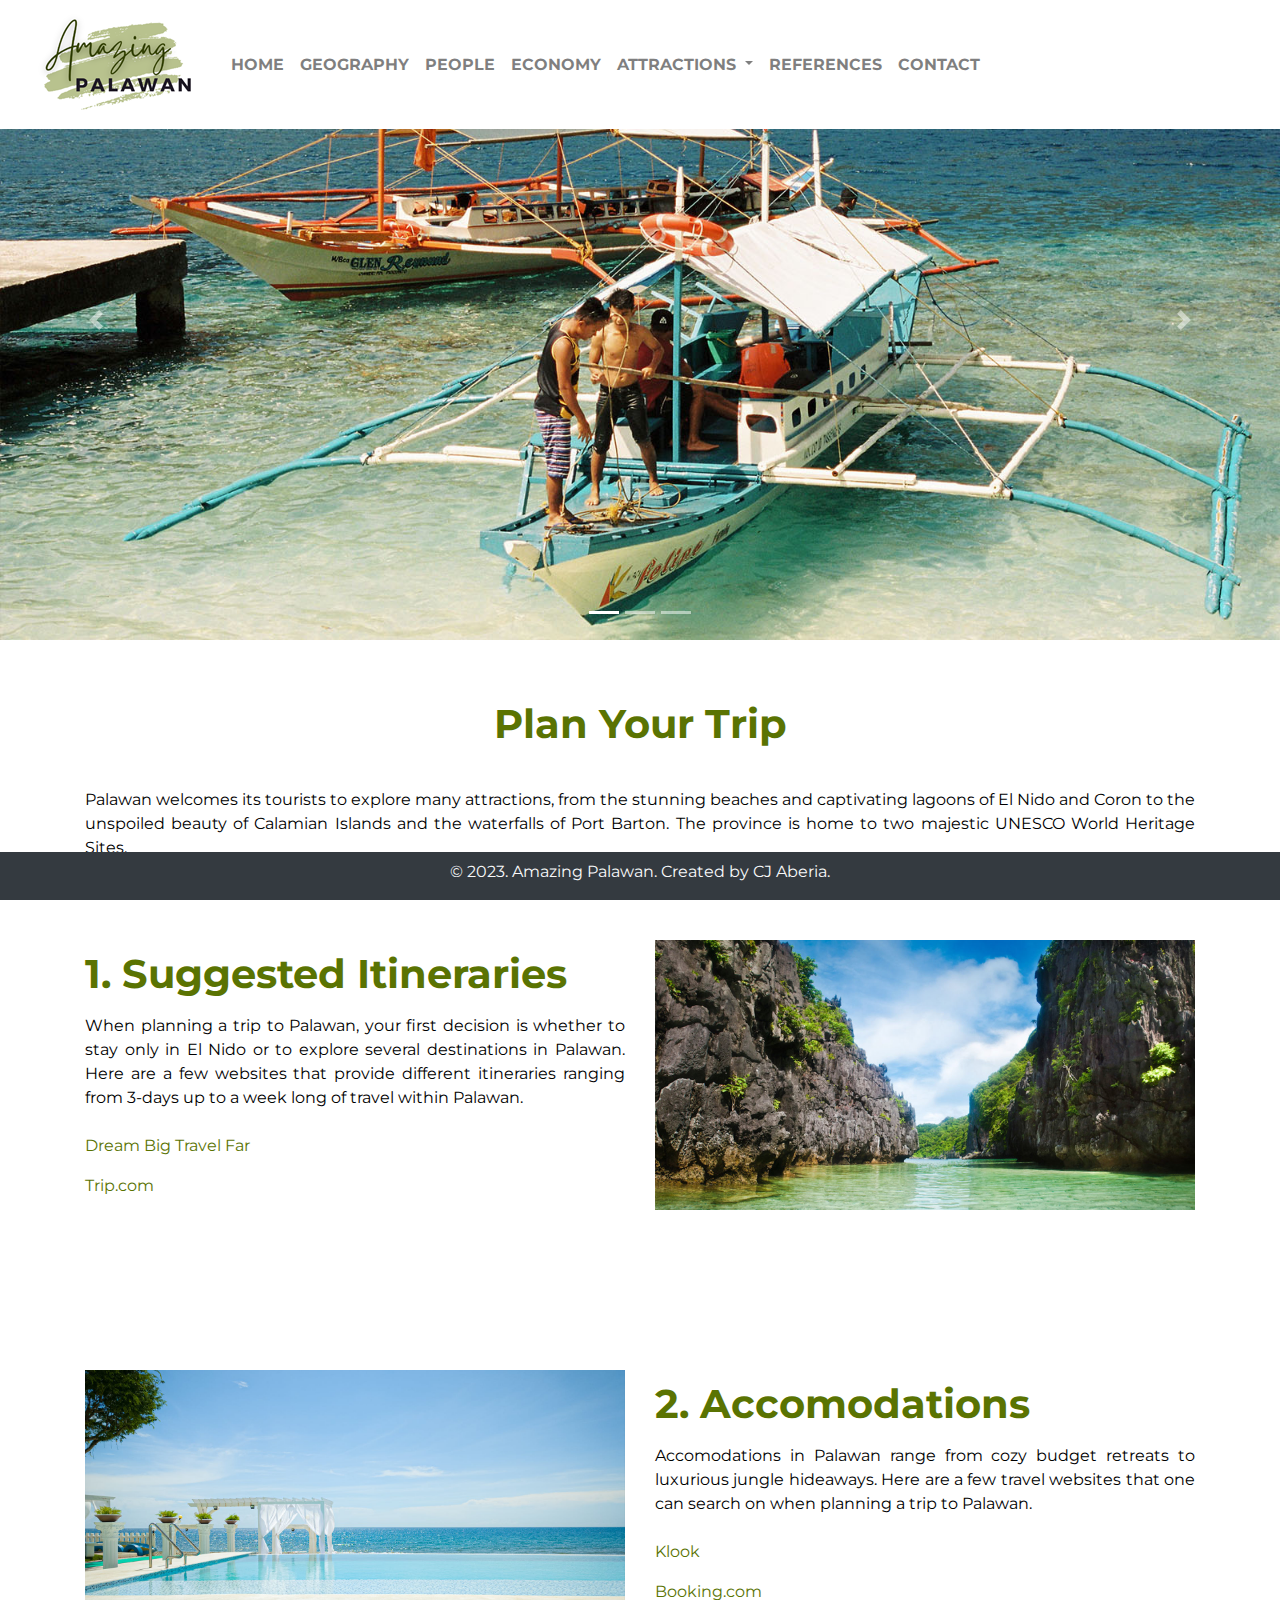
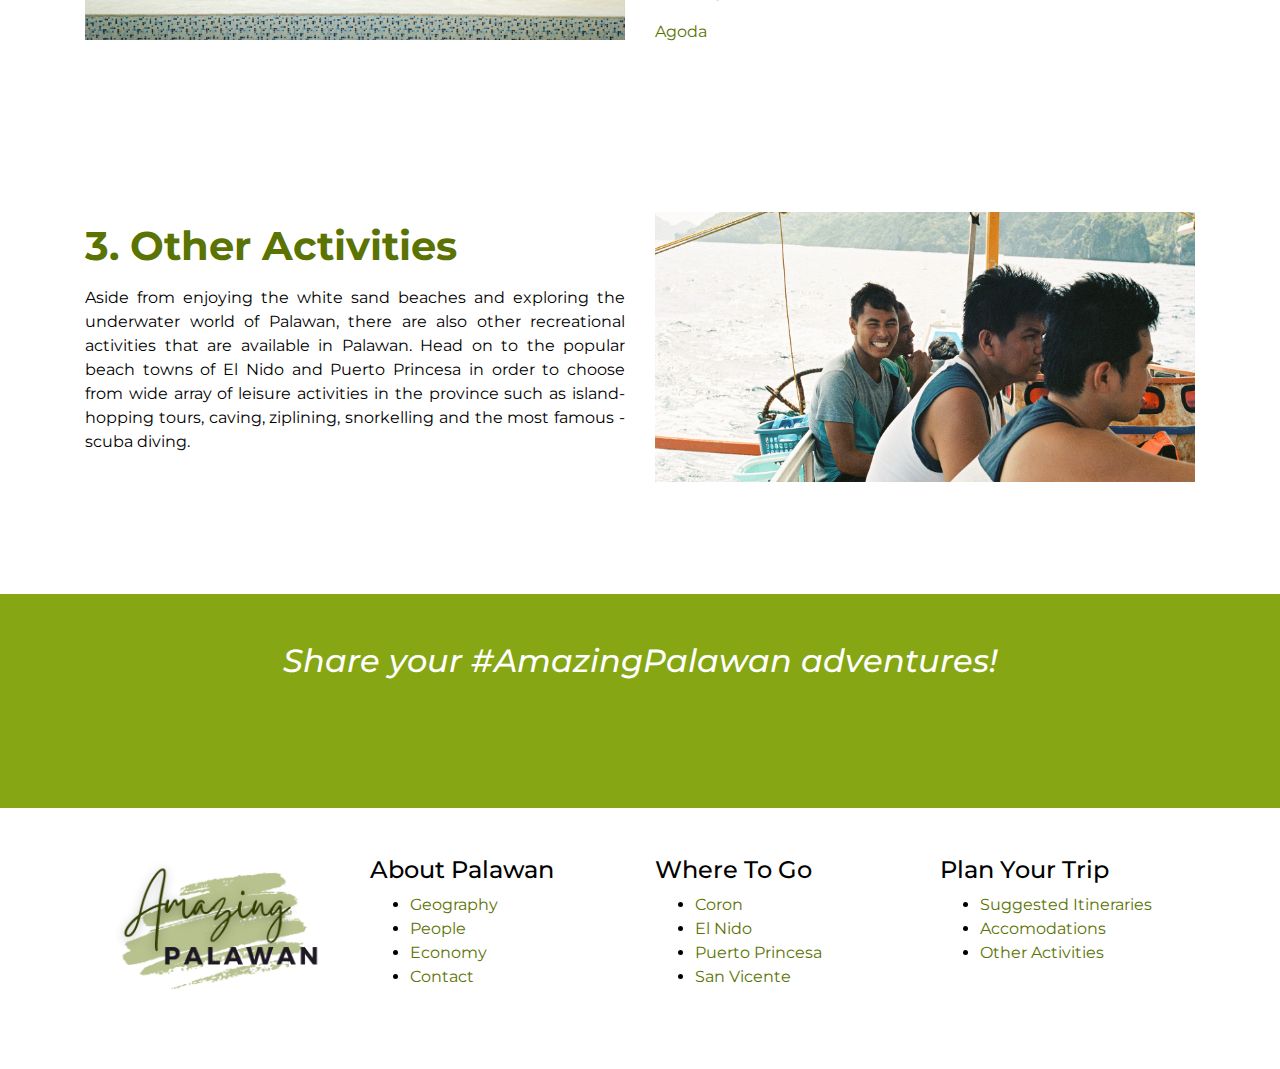
<file: trip.html>
<!DOCTYPE html>
<html lang="en">

<head>
  <meta charset="UTF-8">
  <meta http-equiv="X-UA-Compatible" content="IE=edge">
  <meta name="viewport" content="width=device-width, initial-scale=1.0">
  <title>Visit Palawan, Philippines!</title>

  <!----------------------------External Files-------------------------->
  <!-- Font Awesome -->
  <link rel="stylesheet" href="https://use.fontawesome.com/releases/v5.7.0/css/all.css"
    integrity="sha384-lZN37f5QGtY3VHgisS14W3ExzMWZxybE1SJSEsQp9S+oqd12jhcu+A56Ebc1zFSJ" crossorigin="anonymous">


  <!-- Latest compiled and minified CSS -->
  <link rel="stylesheet" href="https://cdn.jsdelivr.net/npm/bootstrap@4.6.2/dist/css/bootstrap.min.css">

  <!-- My External CSS -->
  <link rel="stylesheet" href="css/palawan.css">

  <!-- jQuery library -->
  <script src="https://cdn.jsdelivr.net/npm/jquery@3.7.1/dist/jquery.slim.min.js"></script>

  <!-- Popper JS -->
  <script src="https://cdn.jsdelivr.net/npm/popper.js@1.16.1/dist/umd/popper.min.js"></script>

  <!-- Latest compiled JavaScript -->
  <script src="https://cdn.jsdelivr.net/npm/bootstrap@4.6.2/dist/js/bootstrap.bundle.min.js"></script>

  <script type="text/javascript" src="https://ajax.googleapis.com/ajax/libs/jquery/3.3.1/jquery.min.js"></script>
</head>

<body>
<!-----------------------------NAV------------------------------>
<header><nav class="navbar navbar-expand-md bg-light navbar-light bg-white fixed-top justify-content-center">
  <!-- Brand -->
  <a class="navbar-brand" href="index.html">
    <img src="images/header-logo.png" alt="Amazing Palawan Logo" />
  </a>

  <!-- Toggler/collapsibe Button -->
  <button class="navbar-toggler" type="button" data-toggle="collapse" data-target="#collapsibleNavbar">
    <span class="navbar-toggler-icon"></span>
  </button>

  <!-- Navbar links -->
  <div class="collapse navbar-collapse font-weight-bold" id="collapsibleNavbar">
    <ul class="navbar-nav justify-content-end">
      <li class="nav-item">
        <a class="nav-link" href="index.html">HOME</a>
      </li>
      <li class="nav-item">
        <a class="nav-link" href="geography.html">GEOGRAPHY</a>
      </li>
      <li class="nav-item">
        <a class="nav-link" href="people.html">PEOPLE</a>
      </li>
      <li class="nav-item">
        <a class="nav-link" href="economy.html">ECONOMY</a>
      </li>
      <li class="nav-item dropdown">
        <a class="nav-link dropdown-toggle" href="attractions.html" id="navbardrop" data-toggle="dropdown">
          ATTRACTIONS
        </a>
        <div class="dropdown-menu">
          <a class="dropdown-item" href="attractions.html#coron">Coron</a>
          <a class="dropdown-item" href="attractions.html#elnido">El Nido</a>
          <a class="dropdown-item" href="attractions.html#princesa">Puerto Princesa</a>
          <a class="dropdown-item" href="attractions.html#vicente">San Vicente</a>
          <a class="dropdown-item" href="trip.html">Plan Your Trip</a>
        </div>
      </li>
      <li class="nav-item">
        <a class="nav-link" href="references.html">REFERENCES</a>
      </li>
      <li class="nav-item">
        <a class="nav-link" href="contact.html">CONTACT</a>
      </li>
    </ul>
  </div>
</nav>
</header>

  <!-----------------------------CAROUSEL------------------------------>
  <div id="carouselExampleIndicators" class="carousel slide" data-ride="carousel">
    <ol class="carousel-indicators">
      <li data-target="#carouselExampleIndicators" data-slide-to="0" class="active"></li>
      <li data-target="#carouselExampleIndicators" data-slide-to="1"></li>
      <li data-target="#carouselExampleIndicators" data-slide-to="2"></li>
    </ol>
    <div class="carousel-inner">
      <div class="carousel-item active">
        <img class="d-block w-100" src="images/people-boat.jpg" alt="People on Boat">
            </div>
      <div class="carousel-item">
        <img class="d-block w-100" src="images/sunset-el-nido.png" alt="Sunset at El Nido">
         </div>
      <div class="carousel-item">
        <img class="d-block w-100" src="images/boat.png" alt="Boat on a beach">
          </div>
    </div>
    <a class="carousel-control-prev" href="#carouselExampleIndicators" role="button" data-slide="prev">
      <span class="carousel-control-prev-icon" aria-hidden="true"></span>
      <span class="sr-only">Previous</span>
    </a>
    <a class="carousel-control-next" href="#carouselExampleIndicators" role="button" data-slide="next">
      <span class="carousel-control-next-icon" aria-hidden="true"></span>
      <span class="sr-only">Next</span>
    </a>
  </div>

  <!-----------------------------FIRST SECTION------------------------------>
  <section>
    <div class="container">
      <div class="row">
        <div class="col-sm-12 mx-auto text-center">
          <h1 style="margin-top: 60px;" class="mb-3 font-weight-bold">
            Plan Your Trip
          </h1>
        </div>
      </div><!--ends first row-->
      <div class="row">
        <div class="col-sm-12 text-justify mt-4">
          <p>Palawan welcomes its tourists to explore many attractions, from the stunning beaches and captivating lagoons of El Nido and Coron to the unspoiled beauty of Calamian Islands and the waterfalls of Port Barton. The province is home to two majestic UNESCO World Heritage Sites. </p>
        </div>
      </div><!--ends second row-->
    </div><!--ends container-->
  </section>

  
  <!---------------------------------Second Section--------------------->
  <div class="jumbotron bg-white" id="itineraries">
    <div class="container">
      <div class="row">
        <div class="col-sm-6 text-justify">
          <h1 style="margin-top: 10px;" class="mb-3 font-weight-bold">
            1. Suggested Itineraries
          </h1>
          <p>
            When planning a trip to Palawan, your first decision is whether to stay only in El Nido or to explore several destinations in Palawan. Here are a few websites that provide different itineraries ranging from 3-days up to a week long of travel within Palawan.
          </p>
          <ul class="navbar-nav justify-content-end">
            <li class="nav-item">
              <a class="nav-link" href="https://www.dreambigtravelfarblog.com/blog/palawan-itinerary">Dream Big Travel Far</a>
            </li>
            <li class="nav-item">
              <a class="nav-link" href="https://www.trip.com/hot/travel-itinerary/palawan-itinerary-3-days.html">Trip.com</a>
            </li>
          </ul>
          </div>
        <div class="col-sm-6">
          <img src="images/limestone-lagoon.jpg" alt="Palawan lagoon" class="img-fluid" />
        </div>
      </div>
    </div>
  </div>


  <!---------------------------Third Section-------------------------->

  <div class="jumbotron bg-white" id="accomodations">
    <div class="container">
      <div class="row">
        <div class="col-sm-6">
          <img src="images/accomodations.png" alt="Palawan resort" class="img-fluid" />
        </div>
        <div class="col-sm-6 text-justify">
          <h1 style="margin-top: 10px;" class="mb-3 font-weight-bold">
            2. Accomodations
          </h1>
          <p>
            Accomodations in Palawan range from cozy budget retreats to luxurious jungle hideaways. Here are a few travel websites that one can search on when planning a trip to Palawan.
          </p>
          <ul class="navbar-nav justify-content-end">
            <li class="nav-item">
              <a class="nav-link" href="https://www.klook.com/en-CA/city/121-palawan-things-to-do/">Klook</a>
            </li>
            <li class="nav-item">
              <a class="nav-link" href="https://www.booking.com/region/ph/palawan.html/">Booking.com</a>
            </li>
            <li class="nav-item">
              <a class="nav-link" href="https://www.agoda.com/destination/city/palawan-ph.html?cid=1844104&ds=vxTeEvrYWoioiSuO">Agoda</a>
            </li>
          </ul>
        </div>
      </div>
    </div>
  </div>

  <!---------------------------------Fourth Section--------------------->
  <div class="jumbotron bg-white" id="otheractivities">
    <div class="container">
      <div class="row">
        <div class="col-sm-6 text-justify">
          <h1 style="margin-top: 10px;" class="mb-3 font-weight-bold">
            3. Other Activities
          </h1>
          <p>
           Aside from enjoying the white sand beaches and exploring the underwater world of Palawan, there are also other recreational activities that are available in Palawan. Head on to the popular beach towns of El Nido and Puerto Princesa in order to choose from wide array of leisure activities in the province such as island-hopping tours, caving, ziplining, snorkelling and the most famous - scuba diving.
          </p>
        </div>
        <div class="col-sm-6">
          <img src="images/people-smile.jpg" alt="Palawan people smiling" class="img-fluid" />
        </div>
      </div>
    </div>
  </div>

 
  <!---------------------------SOCMED-------------------------->

  <section class="socmed text-light mt-5" id="socmed">
    <div class="container">
      <div class="row">
        <div class="col-12 text-center mt-5 font-italic">
          <h2>Share your #AmazingPalawan adventures!</h2>
        </div>
      </div>
      <div class="row justify-content-center py-5 text-light">
        <!--social media icons, Insta, LinkedIn, Facebook-->
        <a href="https://www.instagram.com/" target="_blank">
            <i class="fab fa-instagram fa-3x mx-2 text-white"></i>
        </a>
        <a href="https://www.linkedin.com/" target="_blank">
            <i class="fab fa-linkedin fa-3x mx-2 text-white"></i>
        </a>
        <a href="https://www.facebook.com/" target="_blank">
            <i class="fab fa-facebook-square fa-3x mx-2 text-white"></i>
        </a>
        <a href="https://www.youtube.com/" target="_blank">
          <i class="fab fa-youtube-square fa-3x mx-2 text-white"></i>
      </a>

      </div>
    </div>
  </section>
<!-------------------------------FOOTER------------------------->

<footer class=" py-5 mb-3 footer-area footer--light">
  <div class="footer-big">
    <!-- start .container -->
    <div class="container">
      <div class="row">
        <div class="col-md-3 col-sm-12">
          <div class="footer-widget">
            <div class="widget-about">
              <img src="images/footer-logo.png" alt="Amazing Palawan Logo" class="img-fluid">
            </div>
          </div>
          <!-- Ends: .footer-widget -->
        </div>
        <!-- end /.col-md-4 -->
        <div class="col-md-3 col-sm-4">
          <div class="footer-widget">
            <div class="footer-menu footer-menu--1">
              <h4 class="footer-widget-title">About Palawan</h4>
              <ul>
                <li>
                  <a href="geography.html">Geography</a>
                </li>
                <li>
                  <a href="people.html">People</a>
                </li>
                <li>
                  <a href="economy.html">Economy</a>
                </li>
                <li>
                  <a href="contact.html">Contact</a>
                </li>
              </ul>
            </div>
            <!-- end /.footer-menu -->
          </div>
          <!-- Ends: .footer-widget -->
        </div>
        <!-- end /.col-md-3 -->

        <div class="col-md-3 col-sm-4">
          <div class="footer-widget">
            <div class="footer-menu">
              <h4 class="footer-widget-title">Where To Go</h4>
              <ul>
                <li>
                  <a href="attractions.html#coron">Coron</a>
                </li>
                <li>
                  <a href="attractions.html#elnido">El Nido</a>
                </li>
                <li>
                  <a href="attractions.html#princesa">Puerto Princesa</a>
                </li>
                <li>
                  <a href="attractions.html#vicente">San Vicente</a>
                </li>
              </ul>
            </div>
            <!-- end /.footer-menu -->
          </div>
          <!-- Ends: .footer-widget -->
        </div>
        <!-- end /.col-lg-3 -->

        <div class="col-md-3 col-sm-4">
          <div class="footer-widget">
            <div class="footer-menu no-padding">
              <h4 class="footer-widget-title">Plan Your Trip</h4>
              <ul>
                <li>
                  <a href="trip.html#itineraries">Suggested Itineraries</a>
                </li>
                <li>
                  <a href="trip.html#accomodations">Accomodations</a>
                </li>
                <li>
                  <a href="trip.html#otheractivities">Other Activities</a>
                </li>
              </ul>
            </div>
            <!-- end /.footer-menu -->
          </div>
          <!-- Ends: .footer-widget -->
        </div>
        <!-- Ends: .col-lg-3 -->

      </div>
      <!-- end /.row -->
    </div>
    <!-- end /.container -->
  </div>
  <!-- end /.footer-big -->

  <div class="mini-footer mt-5 bg-dark text-light fixed-bottom">
    <div class="row mt-2">
      <div class="col-sm-12">
        <div class="copyright-text mx-auto text-center">
          <p>© 2023. Amazing Palawan. Created by CJ Aberia.
          </p>
        </div>
      </div>
    </div>
  </div>
</footer>


</body>






</html>
</file>
<file: css/palawan.css>
/********color scheme********
5A7302
324001
86A614
B6D93B
EFF299

h2 {
    color: #324001;
} 
*/

@import url('https://fonts.googleapis.com/css2?family=Cabin&family=Montserrat&display=swap');

nav{
    color: #5A7302;
}

h1 {
    font-family: 'Montserrat', sans-serif;
    color: #5A7302
 }

h2, h3 {
   font-family: 'Montserrat', sans-serif;
}

h2 {
    color: white;
}

body {
    font-family: 'Montserrat', serif;
    color: black;
}

.testimonial {
    background-color: #86A614;

}

.socmed {
    background-color: #86A614;

}

.contact-clean {
    background:#f1f7fc;
    padding:80px 0;
  }
  
  @media (max-width:767px) {
    .contact-clean {
      padding:20px 0;
    }
  }
  
  .contact-clean form {
    max-width:480px;
    width:90%;
    margin:0 auto;
    background-color:#ffffff;
    padding:40px;
    border-radius:4px;
    color:#505e6c;
    box-shadow:1px 1px 5px rgba(0,0,0,0.1);
  }
  
  @media (max-width:767px) {
    .contact-clean form {
      padding:30px;
    }
  }
  
  .contact-clean h2 {
    margin-top:5px;
    font-weight:bold;
    font-size:28px;
    margin-bottom:36px;
    color:inherit;
  }
  
  .contact-clean .form-group:last-child {
    margin-bottom:5px;
  }
  
  .contact-clean form .form-control {
    background:#fff;
    border-radius:2px;
    box-shadow:1px 1px 1px rgba(0,0,0,0.05);
    outline:none;
    color:inherit;
    padding-left:12px;
    height:42px;
  }
  
  .contact-clean form .form-control:focus {
    border:1px solid #b2b2b2;
  }
  
  .contact-clean form textarea.form-control {
    min-height:100px;
    max-height:260px;
    padding-top:10px;
    resize:vertical;
  }
  
  .contact-clean form .btn {
    padding:16px 32px;
    border:none;
    background:none;
    box-shadow:none;
    text-shadow:none;
    opacity:0.9;
    text-transform:uppercase;
    font-weight:bold;
    font-size:13px;
    letter-spacing:0.4px;
    line-height:1;
    outline:none !important;
  }
  
  .contact-clean form .btn:hover {
    opacity:1;
  }
  
  .contact-clean form .btn:active {
    transform:translateY(1px);
  }
  
  .contact-clean form .btn-primary {
    background-color:#5A7302 !important;
    margin-top:15px;
    color:#fff;
  }

  /************************Styled Links******************/

a{
    color: #5A7302;
}

a:visited{
    color: #324001;
}

a:hover{
    color: #5A7302;
}
/*pressing down*/
a:active{
    color: #324001;
}
</file>
